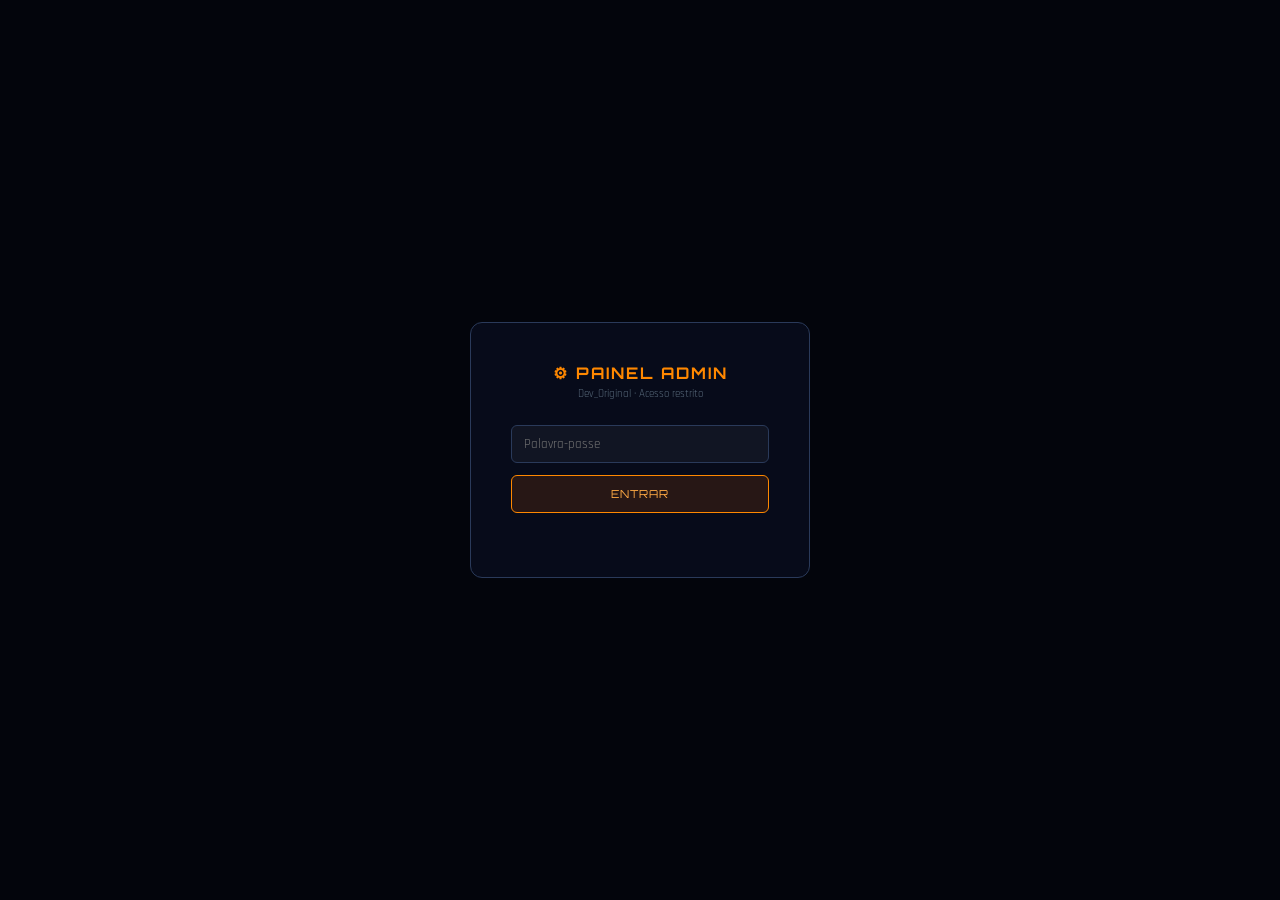
<file: admin.html>
<!DOCTYPE html>
<html lang="pt">
<head>
<meta charset="UTF-8">
<meta name="viewport" content="width=device-width,initial-scale=1.0">
<title>Void Defense — Admin</title>
<link href="https://fonts.googleapis.com/css2?family=Orbitron:wght@400;700;900&family=Rajdhani:wght@400;600;700&display=swap" rel="stylesheet">
<style>
*,*::before,*::after{box-sizing:border-box;margin:0;padding:0}
html,body{width:100%;height:100%;background:#03050c;color:#e8eaf0;font-family:'Rajdhani',sans-serif;overflow-y:auto;}
#login-screen{width:100%;height:100%;display:flex;align-items:center;justify-content:center;}
#login-box{background:rgba(8,12,28,0.96);border:1px solid #2a3a5a;border-radius:12px;padding:40px;width:340px;text-align:center;}
#login-box h2{font-family:'Orbitron',sans-serif;font-size:16px;color:#ff8800;margin-bottom:4px;letter-spacing:2px;}
#login-box p{font-size:11px;color:#556677;margin-bottom:24px;}
#login-box input{width:100%;padding:10px 12px;background:rgba(255,255,255,0.04);border:1px solid #2a3a5a;border-radius:6px;color:#e8eaf0;font-family:'Rajdhani',sans-serif;font-size:13px;margin-bottom:12px;}
#login-box input:focus{outline:none;border-color:#ff8800;}
#login-box button{width:100%;padding:11px;background:rgba(180,80,0,0.18);border:1px solid #ff8800;color:#ffaa44;font-family:'Orbitron',sans-serif;font-size:11px;border-radius:6px;cursor:pointer;letter-spacing:1px;}
#login-box button:hover{background:rgba(200,100,0,0.28);}
#login-err{color:#ff4444;font-size:11px;margin-top:10px;min-height:14px;}

#admin-screen{display:none;max-width:900px;margin:0 auto;padding:30px 20px;}
#admin-screen.show{display:block;}
.ahdr{display:flex;justify-content:space-between;align-items:center;margin-bottom:24px;border-bottom:1px solid #2a3a5a;padding-bottom:16px;}
.ahdr h1{font-family:'Orbitron',sans-serif;font-size:18px;color:#ff8800;}
.ahdr a{font-family:'Orbitron',sans-serif;font-size:10px;color:#556677;text-decoration:none;border:1px solid #2a3a5a;padding:6px 14px;border-radius:5px;}
.ahdr a:hover{border-color:#4488ff;color:#88aaff;}
.section{background:rgba(255,255,255,0.03);border:1px solid #2a3a5a;border-radius:8px;padding:18px;margin-bottom:18px;}
.section h3{font-family:'Orbitron',sans-serif;font-size:11px;color:#8892aa;margin-bottom:14px;text-transform:uppercase;letter-spacing:1px;}
.row{display:flex;align-items:center;gap:12px;margin-bottom:10px;}
.row label{width:160px;font-size:12px;color:#8892aa;}
.row input[type=number]{flex:1;max-width:120px;padding:7px 10px;background:rgba(255,255,255,0.04);border:1px solid #2a3a5a;border-radius:5px;color:#fff;font-family:'Rajdhani',sans-serif;}
.btn{font-family:'Orbitron',sans-serif;font-size:10px;padding:8px 16px;border-radius:5px;cursor:pointer;border:1px solid;}
.btn-save{background:rgba(0,150,100,0.18);border-color:#44aa88;color:#44ddaa;}
.btn-save:hover{background:rgba(0,180,120,0.28);}
.btn-reset{background:rgba(200,50,50,0.15);border-color:#cc4444;color:#ff6666;}
.btn-reset:hover{background:rgba(220,60,60,0.25);}
.towers-grid{display:grid;grid-template-columns:repeat(4,1fr);gap:10px;}
.tw-card{background:rgba(255,255,255,0.03);border:1px solid #2a3a5a;border-radius:6px;padding:10px;cursor:pointer;transition:.15s;}
.tw-card.owned{border-color:#44cc44;background:rgba(0,200,80,0.08);}
.tw-card:hover{border-color:#4488ff;}
.tw-card .swatch{width:14px;height:14px;border-radius:2px;display:inline-block;margin-right:6px;vertical-align:middle;}
.tw-card .nm{font-family:'Orbitron',sans-serif;font-size:10px;}
.tw-card .st{font-size:9px;margin-top:4px;}
.loadout-grid{display:flex;gap:8px;flex-wrap:wrap;}
.lo-slot{padding:8px 14px;background:rgba(0,100,255,0.1);border:1px solid #4488ff;border-radius:6px;font-family:'Orbitron',sans-serif;font-size:10px;color:#88ccff;}
.toast{position:fixed;bottom:24px;left:50%;transform:translateX(-50%);background:rgba(0,5,18,0.95);color:#44ddaa;font-family:'Orbitron',sans-serif;font-size:11px;padding:10px 22px;border:1px solid #44aa88;border-radius:8px;z-index:999;display:none;}
.info-box{font-size:11px;color:#556677;line-height:1.6;margin-top:8px;}
</style>
</head>
<body>

<!-- ═══ LOGIN ═══ -->
<div id="login-screen">
  <div id="login-box">
    <h2>⚙ PAINEL ADMIN</h2>
    <p>Dev_Original · Acesso restrito</p>
    <input type="password" id="pw-input" placeholder="Palavra-passe" onkeydown="if(event.key==='Enter')tryLogin()">
    <button onclick="tryLogin()">ENTRAR</button>
    <div id="login-err"></div>
  </div>
</div>

<!-- ═══ ADMIN PANEL ═══ -->
<div id="admin-screen">
  <div class="ahdr">
    <h1>⚙ ADMIN — VOID DEFENSE</h1>
    <div id="active-profile-badge" style="font-family:Orbitron,sans-serif;font-size:11px;color:#88aacc;background:rgba(30,80,180,0.15);border:1px solid #2a4a7a;padding:6px 14px;border-radius:6px;margin-left:auto;margin-right:16px;"></div>
    <a href="index.html">◀ VOLTAR AO MENU</a>
  </div>

  <div class="section">
    <h3>⚠ Importante: Perfis</h3>
    <div class="info-box">Este painel edita os dados do <b>perfil ativo no momento</b> (visível acima). Se quiseres editar outro jogador, vai à <a href="login.html" style="color:#4488ff;">tela de perfis</a> e muda de conta primeiro, depois volta aqui.</div>
  </div>

  <div class="section">
    <h3>💰 Créditos do Jogador</h3>
    <div class="row">
      <label>Créditos atuais:</label>
      <input type="number" id="credits-input" min="0">
      <button class="btn btn-save" onclick="updateCredits()">APLICAR</button>
    </div>
    <div class="info-box">Os créditos são usados na Loja (index.html) para desbloquear novas torres permanentemente.</div>
  </div>

  <div class="section">
    <h3>🏪 Torres Possuídas</h3>
    <div class="towers-grid" id="towers-grid"></div>
    <div class="info-box">Clica numa torre para alternar entre possuída / bloqueada.</div>
  </div>

  <div class="section">
    <h3>🎖 Loadout Atual</h3>
    <div class="loadout-grid" id="loadout-display"></div>
    <div class="info-box">Para alterar o loadout, usa o separador EQUIPAMENTO em index.html.</div>
  </div>

  <div class="section">
    <h3>📊 Estatísticas do Codex</h3>
    <div id="codex-stats" style="font-size:12px;color:#8892aa;line-height:1.8;"></div>
  </div>

  <div class="section">
    <h3>💰 Editar Preços das Tropas (Loja)</h3>
    <div class="info-box" style="margin-bottom:12px;">Altera o preço de <b>compra</b> de cada tropa na Loja (créditos para desbloquear). Os preços de construção em partida são controlados em <code>js/config.js</code>.</div>
    <div id="price-grid" style="display:grid;grid-template-columns:1fr 1fr;gap:8px;"></div>
    <div style="display:flex;gap:8px;margin-top:12px;">
      <button class="btn btn-save" onclick="savePrices()">💾 GUARDAR PREÇOS</button>
      <button class="btn btn-reset" onclick="resetPrices()">↺ REPOR PADRÃO</button>
    </div>
  </div>

  <div class="section">
    <h3>🎮 Acções Rápidas</h3>
    <div style="display:flex;gap:10px;flex-wrap:wrap;margin-bottom:8px;">
      <button class="btn btn-save"  onclick="addCredits(100)">+ 100 Créditos</button>
      <button class="btn btn-save"  onclick="addCredits(500)">+ 500 Créditos</button>
      <button class="btn btn-save"  onclick="addCredits(1000)">+ 1000 Créditos</button>
      <button class="btn btn-reset" onclick="addCredits(-100)">− 100 Créditos</button>
      <button class="btn btn-reset" onclick="addCredits(-500)">− 500 Créditos</button>
    </div>
    <div style="display:flex;gap:10px;flex-wrap:wrap;">
      <button class="btn btn-gold"  onclick="unlockAllTowers()">🔓 Desbloquear Todas as Torres</button>
      <button class="btn btn-reset" onclick="lockAllTowers()">🔒 Bloquear Todas (exceto iniciais)</button>
    </div>
  </div>

  <div class="section">
    <h3>⚠ Zona de Perigo</h3>
    <div style="display:flex;gap:10px;flex-wrap:wrap;">
      <button class="btn btn-reset" onclick="resetShop()">RESET LOJA (créditos+torres)</button>
      <button class="btn btn-reset" onclick="resetCodex()">RESET CODEX (conquistas)</button>
      <button class="btn btn-reset" onclick="resetSaves()">APAGAR TODOS OS SAVES</button>
    </div>
  </div>
</div>

<div class="toast" id="toast"></div>

<script src="js/config.js"></script>
<script src="js/profile.js"></script>
<script>
// ── Autenticação simples (client-side, sem servidor) ────────────
// NOTA: isto é proteção básica, não segurança real. Serve para
// evitar acessos acidentais, não para dados sensíveis.
var ADMIN_PASSWORD = 'Dev_Ori123'; // Dev_Original

function tryLogin(){
  var pw = document.getElementById('pw-input').value;
  if (pw === ADMIN_PASSWORD) {
    sessionStorage.setItem('vd_admin_auth','1');
    showAdmin();
  } else {
    document.getElementById('login-err').textContent = 'Palavra-passe incorreta.';
  }
}

function showAdmin(){
  document.getElementById('login-screen').style.display='none';
  document.getElementById('admin-screen').classList.add('show');
  loadAdminData();
  renderPriceGrid();
  // Mostra perfil ativo
  var badge = document.getElementById('active-profile-badge');
  if (typeof PROFILE !== 'undefined') {
    var id = PROFILE.activeId();
    if (id && PROFILE.list().some(function(p){return p.id===id;})) {
      badge.textContent = '👤 Editando: ' + PROFILE.activeName();
    } else {
      badge.textContent = '⚠ Nenhum perfil ativo';
      badge.style.color = '#cc6644'; badge.style.borderColor = '#774422';
    }
  }
}

// Auto-login se já autenticado nesta sessão
if (sessionStorage.getItem('vd_admin_auth') === '1') showAdmin();

// ── Dados ─────────────────────────────────────────────────────
var SHOP_KEY    = C.STORAGE.SHOP;
var LOADOUT_KEY = C.STORAGE.LOADOUT;
var shopData = {credits:0, owned:{}};

function loadAdminData(){
  try{
    var raw = localStorage.getItem(SHOP_KEY);
    shopData = raw ? JSON.parse(raw) : {credits:0,owned:{}};
  }catch(e){ shopData={credits:0,owned:{}}; }

  document.getElementById('credits-input').value = shopData.credits||0;
  renderTowersGrid();
  renderLoadout();
  renderCodexStats();
}

function saveShopData(){
  try{ localStorage.setItem(SHOP_KEY, JSON.stringify(shopData)); }catch(e){}
}

function updateCredits(){
  var v = parseInt(document.getElementById('credits-input').value)||0;
  shopData.credits = Math.max(0,v);
  saveShopData();
  showToast('Créditos atualizados: '+shopData.credits);
}

function renderTowersGrid(){
  var grid=document.getElementById('towers-grid'); grid.innerHTML='';
  Object.keys(C.TW_DEF).forEach(function(id){
    var cf=C.TW_DEF[id], owned=!!shopData.owned[id];
    var div=document.createElement('div');
    div.className='tw-card'+(owned?' owned':'');
    div.innerHTML='<span class="swatch" style="background:'+cf.col.top+'"></span>'
      +'<span class="nm">'+cf.name.toUpperCase()+'</span>'
      +'<div class="st" style="color:'+(owned?'#44cc44':'#667788')+';">'+(owned?'✓ POSSUÍDA':'🔒 BLOQUEADA')+'</div>';
    div.onclick=function(){
      shopData.owned[id]=!owned;
      saveShopData(); renderTowersGrid();
      showToast(cf.name+(owned?' bloqueada':' desbloqueada'));
    };
    grid.appendChild(div);
  });
}

function renderLoadout(){
  var cont=document.getElementById('loadout-display'); cont.innerHTML='';
  var loadout=[];
  try{ var raw=localStorage.getItem(LOADOUT_KEY); if(raw) loadout=JSON.parse(raw); }catch(e){}
  if(loadout.length===0){ cont.innerHTML='<span style="color:#556677;font-size:11px;">Nenhuma tropa equipada</span>'; return; }
  loadout.forEach(function(id){
    var cf=C.TW_DEF[id]; if(!cf)return;
    var s=document.createElement('span'); s.className='lo-slot'; s.textContent=cf.name.toUpperCase();
    cont.appendChild(s);
  });
}

function renderCodexStats(){
  var cont=document.getElementById('codex-stats');
  try{
    var raw=localStorage.getItem('vd_codex_v5');
    if(!raw){ cont.textContent='Sem dados de Codex ainda.'; return; }
    var st=JSON.parse(raw);
    var unlockedCount=Object.keys(st.unlocked||{}).length;
    var totalKills=0; for(var k in (st.kills||{})) totalKills+=st.kills[k];
    cont.innerHTML=
      'Entradas desbloqueadas: <b style="color:#88ccff;">'+unlockedCount+'</b><br>'+
      'Conquistas: <b style="color:#ffd700;">'+(st.achievements||[]).length+'</b><br>'+
      'Total de abates: <b style="color:#ff8888;">'+totalKills+'</b><br>'+
      'Torres colocadas (total): <b>'+(st.placed||0)+'</b><br>'+
      'Sangue total coletado: <b>'+(st.totalBlood||0)+'</b><br>'+
      'Pedras destruídas: <b>'+(st.rocksDestroyed||0)+'</b><br>'+
      'Ondas completas (máx): <b>'+(st.wavesDone||0)+'/5</b>';
  }catch(e){ cont.textContent='Erro ao ler Codex.'; }
}

// ── Preços das tropas na Loja ──────────────────────────────────
// Os preços são guardados em localStorage e lidos pelo index.html.
var PRICE_KEY = 'vd_admin_prices';
var DEFAULT_PRICES = null; // preenchido depois do C estar disponível

function getCustomPrices() {
  try { var r=localStorage.getItem(PRICE_KEY); return r?JSON.parse(r):null; } catch(e){ return null; }
}
function saveCustomPrices(p) { try{localStorage.setItem(PRICE_KEY,JSON.stringify(p));}catch(e){} }

function renderPriceGrid() {
  var grid = document.getElementById('price-grid'); if(!grid)return;
  grid.innerHTML='';
  var custom = getCustomPrices()||{};
  Object.keys(C.TW_DEF).forEach(function(id){
    var cf=C.TW_DEF[id];
    var defaultPrice = cf.cost; // preço base do jogo
    var SHOP_COSTS_DEFAULTS = {pistol:0,sniper:0,grenade:0,mortar:0,minigun:280,flamethrower:340,commander:480,djbooth:480,artilharia:550,observador:420};
    var shopDefault = SHOP_COSTS_DEFAULTS[id]||0;
    var currentShop = custom[id]!==undefined ? custom[id] : shopDefault;

    var row=document.createElement('div');
    row.style.cssText='display:flex;align-items:center;gap:8px;padding:8px;background:rgba(255,255,255,0.03);border:1px solid #2a3a5a;border-radius:6px;';
    row.innerHTML='<span class="swatch" style="background:'+cf.col.top+';width:14px;height:14px;border-radius:2px;flex-shrink:0;"></span>'
      +'<span style="font-family:Orbitron,sans-serif;font-size:10px;flex:1;">'+cf.name.toUpperCase()+'</span>'
      +'<span style="font-size:10px;color:#556677;margin-right:4px;">Loja:</span>'
      +'<input type="number" id="price_'+id+'" value="'+currentShop+'" min="0" max="9999" style="width:70px;padding:4px 6px;background:rgba(255,255,255,0.05);border:1px solid #2a3a5a;border-radius:4px;color:#fff;font-family:Rajdhani,sans-serif;font-size:12px;">'
      +'<span style="font-size:9px;color:#334455;">dflt:'+shopDefault+'</span>';
    grid.appendChild(row);
  });
}

function savePrices() {
  var p={};
  Object.keys(C.TW_DEF).forEach(function(id){
    var inp=document.getElementById('price_'+id);
    if(inp) p[id]=Math.max(0,parseInt(inp.value)||0);
  });
  saveCustomPrices(p);
  showToast('Preços guardados! Afetam a Loja no próximo carregamento do index.html.');
}

function resetPrices() {
  if(!confirm('Repor preços padrão?')) return;
  localStorage.removeItem(PRICE_KEY);
  renderPriceGrid();
  showToast('Preços repostos ao padrão.');
}

// ── Acções rápidas ──────────────────────────────────────────────
function addCredits(amount) {
  try{
    var raw=localStorage.getItem(SHOP_KEY);
    var shop=raw?JSON.parse(raw):{credits:0,owned:{}};
    shop.credits=Math.max(0,(shop.credits||0)+amount);
    localStorage.setItem(SHOP_KEY,JSON.stringify(shop));
    document.getElementById('credits-input').value=shop.credits;
    loadAdminData();
    showToast((amount>0?'+':'')+amount+' créditos. Total: '+shop.credits);
  }catch(e){ showToast('Erro ao modificar créditos.'); }
}

function unlockAllTowers() {
  try{
    var raw=localStorage.getItem(SHOP_KEY);
    var shop=raw?JSON.parse(raw):{credits:0,owned:{}};
    Object.keys(C.TW_DEF).forEach(function(id){ shop.owned[id]=true; });
    localStorage.setItem(SHOP_KEY,JSON.stringify(shop));
    loadAdminData();
    showToast('Todas as torres desbloqueadas!');
  }catch(e){}
}

function lockAllTowers() {
  if(!confirm('Bloquear todas as torres exceto as iniciais (Pistola/Sniper/Granada/Morteiro)?')) return;
  try{
    var raw=localStorage.getItem(SHOP_KEY);
    var shop=raw?JSON.parse(raw):{credits:0,owned:{}};
    var initial=['pistol','sniper','grenade','mortar'];
    shop.owned={};
    initial.forEach(function(id){ shop.owned[id]=true; });
    localStorage.setItem(SHOP_KEY,JSON.stringify(shop));
    loadAdminData();
    showToast('Torres bloqueadas (exceto iniciais).');
  }catch(e){}
}

// ── Zona de perigo ──────────────────────────────────────────────
function resetShop(){
  if(!confirm('Apagar créditos e torres desbloqueadas?')) return;
  localStorage.removeItem(SHOP_KEY);
  localStorage.removeItem(LOADOUT_KEY);
  loadAdminData();
  showToast('Loja reposta.');
}
function resetCodex(){
  if(!confirm('Apagar todas as conquistas e descobertas do Codex?')) return;
  localStorage.removeItem('vd_codex_v5');
  renderCodexStats();
  showToast('Codex reposto.');
}
function resetSaves(){
  if(!confirm('Apagar TODOS os saves de partida (3 slots)?')) return;
  ['vd_sv_1','vd_sv_2','vd_sv_3'].forEach(function(k){ localStorage.removeItem(k); });
  showToast('Saves apagados.');
}

function showToast(msg){
  var t=document.getElementById('toast');
  t.textContent=msg; t.style.display='block';
  clearTimeout(window._toastTimer);
  window._toastTimer=setTimeout(function(){ t.style.display='none'; },2200);
  // Toda a ação admin termina com showToast() — aproveitamos para
  // persistir imediatamente no perfil ativo.
  try{ if(typeof PROFILE!=='undefined') PROFILE.save(); }catch(e){}
}
</script>
</body>
</html>
</file>
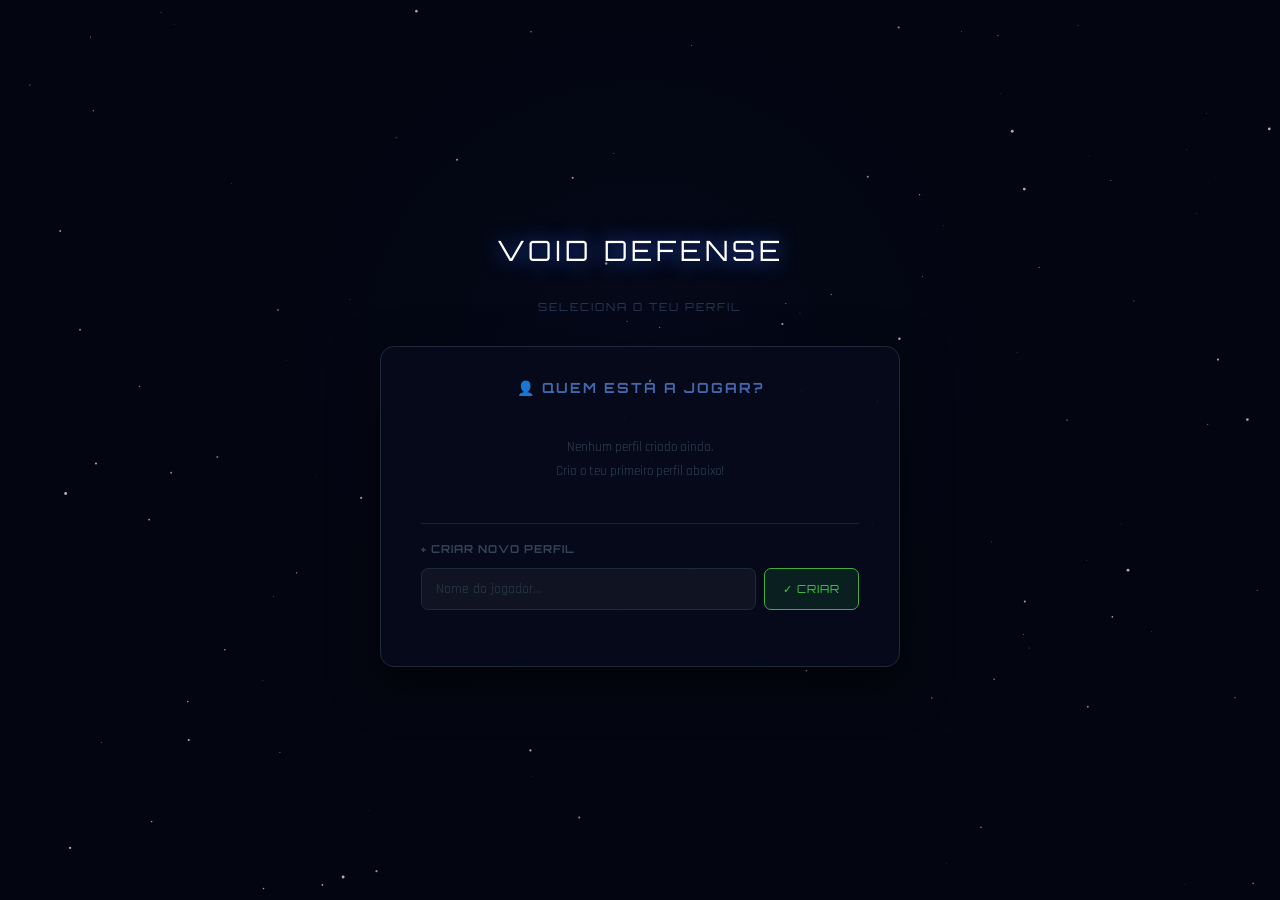
<file: game.html>
<!DOCTYPE html>
<html lang="pt">
<head>
<meta charset="UTF-8">
<meta name="viewport" content="width=device-width,initial-scale=1.0">
<title>Void Defense — Jogo</title>
<link href="https://fonts.googleapis.com/css2?family=Orbitron:wght@400;700;900&family=Rajdhani:wght@400;600;700&display=swap" rel="stylesheet">
<link rel="stylesheet" href="css/style.css">
<style>
/* ── Painel de teclas (overlay) ── */
#keys-panel{display:none;position:fixed;top:50%;left:50%;transform:translate(-50%,-50%);
  background:rgba(4,8,22,0.97);border:1px solid #2a3a5a;border-radius:12px;
  padding:24px 32px;z-index:999;min-width:320px;}
#keys-panel.show{display:block;}
#keys-panel h3{font-family:'Orbitron',sans-serif;font-size:13px;color:#88ccff;margin-bottom:14px;text-align:center;}
#keys-panel table{width:100%;border-collapse:collapse;}
#keys-panel td{padding:4px 8px;font-size:12px;font-family:'Rajdhani',sans-serif;}
#keys-panel td:first-child{color:#ffd700;font-weight:bold;width:80px;}
#keys-panel td:last-child{color:#e8eaf0;}
#keys-panel tr:hover td{background:rgba(255,255,255,0.04);}
/* ── Pause overlay ── */
#pause-overlay{display:none;position:fixed;top:0;left:0;width:100%;height:100%;
  background:rgba(0,0,0,0.7);z-index:997;align-items:center;justify-content:center;}
#pause-overlay.show{display:flex;}
#pause-overlay h1{font-family:'Orbitron',sans-serif;font-size:52px;color:#fff;
  text-shadow:0 0 30px #4488ff;}
/* ══ BARRA DE TROPAS ════════════════════════════════════════════════ */
#troop-bar{
  position:fixed;height:68px;
  background:linear-gradient(to bottom,rgba(4,8,22,0.97),rgba(2,4,14,0.99));
  border-top:1px solid #1a2436;
  display:flex;align-items:center;padding:0 8px 0 14px;gap:5px;z-index:10;
  transform-origin:bottom left;box-sizing:border-box;
  box-shadow:0 -4px 20px rgba(0,0,0,0.6);
}
.troop-slot{
  display:flex;flex-direction:column;align-items:center;justify-content:center;
  width:94px;height:56px;border:1px solid #1e2a3a;border-radius:7px;
  background:rgba(255,255,255,0.03);cursor:pointer;position:relative;
  transition:.12s;flex-shrink:0;
}
.troop-slot:hover{border-color:#3366cc;background:rgba(20,60,180,0.14);}
.troop-slot.active{
  border-color:#44cc44;border-width:2px;
  background:rgba(10,120,50,0.20);
  box-shadow:0 0 12px rgba(50,200,80,0.35);
}
.troop-slot.no-gold{opacity:.32;pointer-events:none;}
.troop-slot .key{
  position:absolute;top:3px;left:5px;
  font-family:'Orbitron',sans-serif;font-size:8px;
  color:#334;background:rgba(0,0,0,0.5);padding:0 3px;border-radius:2px;
}
.troop-slot.active .key{color:#22bb44;}
.troop-slot .dot{width:16px;height:16px;border-radius:3px;margin-bottom:2px;flex-shrink:0;box-shadow:0 1px 5px rgba(0,0,0,0.6);}
.troop-slot .name{font-family:'Orbitron',sans-serif;font-size:8px;color:#b0bcc8;text-align:center;max-width:88px;overflow:hidden;text-overflow:ellipsis;white-space:nowrap;}
.troop-slot.active .name{color:#44ee66;}
.troop-slot .cost{font-family:'Orbitron',sans-serif;font-size:8px;color:#aa8822;margin-top:1px;}
.troop-slot.active .cost{color:#ffe055;}
.troop-slot.mtn{border-color:#5a6a5a;}.troop-slot.mtn .name::before{content:'⛰ ';}
.troop-slot.support{border-color:#664488;}
/* ══ BOTÕES FLUTUANTES ══════════════════════════════════════════════ */
.game-btn{
  position:fixed;z-index:20;
  font-family:'Orbitron',sans-serif;font-size:9px;letter-spacing:0.5px;
  background:rgba(3,6,18,0.9);border:1px solid #1e2a3a;
  color:#445566;padding:5px 10px;border-radius:5px;cursor:pointer;transition:.12s;
}
.game-btn:hover{border-color:#334455;color:#8899aa;}
#btn-menu{top:6px;left:6px;}
#btn-menu:hover{border-color:#aa4422;color:#ff7755;}
#btn-keys{top:62px;right:84px;}
#btn-keys:hover{border-color:#aa8822;color:#ffd044;}
#btn-pause{top:62px;right:4px;}
#btn-pause:hover{border-color:#2255aa;color:#6699dd;}

/* ══ MINI-JANELA (Picture-in-Picture) ══════════════════════════════ */
#btn-pip{top:6px;right:6px;}
#btn-pip:hover{border-color:#7733cc;color:#bb88ff;}

#pip-window{
  display:none;position:fixed;z-index:500;
  width:340px;height:255px;
  background:#03050c;
  border:2px solid #3a4a6a;border-radius:10px;
  overflow:hidden;
  box-shadow:0 12px 40px rgba(0,0,0,0.7);
  cursor:move;
  resize:both;
  min-width:240px;min-height:180px;
  max-width:680px;max-height:520px;
}
#pip-window.show{display:block;}
#pip-header{
  height:26px;background:rgba(10,15,30,0.95);
  display:flex;align-items:center;justify-content:space-between;
  padding:0 8px;border-bottom:1px solid #2a3a5a;
  font-family:'Orbitron',sans-serif;font-size:9px;color:#6688aa;
  user-select:none;
}
#pip-close{cursor:pointer;color:#553333;font-size:13px;padding:0 4px;}
#pip-close:hover{color:#ff6666;}
#pip-canvas-wrap{width:100%;height:calc(100% - 26px);position:relative;overflow:hidden;}
#pip-canvas-wrap canvas{position:absolute;top:0;left:0;width:100%;height:100%;}
#pip-resize-handle{
  position:absolute;bottom:2px;right:2px;width:12px;height:12px;
  cursor:nwse-resize;opacity:0.4;
}

/* ── Modal de upgrade de torre (diferente do menu de construção) ── */
#upgrade-modal{display:none;position:fixed;background:rgba(6,10,24,0.98);
  border:1px solid #4488ff;border-radius:10px;padding:16px;width:240px;z-index:50;
  box-shadow:0 8px 24px rgba(0,0,0,0.5);}
#upgrade-modal.show{display:block;}
#upgrade-modal .hdr{display:flex;justify-content:space-between;align-items:center;
  margin-bottom:10px;padding-bottom:8px;border-bottom:1px solid #2a3a5a;}
#upgrade-modal .hdr h4{font-family:'Orbitron',sans-serif;font-size:12px;color:#fff;}
#upgrade-modal .hdr .close{cursor:pointer;color:#667788;font-size:14px;}
#upgrade-modal .hdr .close:hover{color:#ff6666;}
#upgrade-modal .lvl-track{display:flex;gap:4px;margin-bottom:12px;}
#upgrade-modal .lvl-dot{flex:1;height:6px;border-radius:3px;background:#1a2438;}
#upgrade-modal .lvl-dot.filled{background:#4488ff;}
#upgrade-modal .stat-compare{display:grid;grid-template-columns:1fr auto auto;
  gap:4px 8px;font-size:11px;margin-bottom:12px;align-items:center;}
#upgrade-modal .stat-compare .lbl{color:#8892aa;}
#upgrade-modal .stat-compare .cur{color:#e8eaf0;text-align:right;}
#upgrade-modal .stat-compare .nxt{color:#44ff88;text-align:right;font-weight:bold;}
#upgrade-modal .arrow{color:#445566;font-size:9px;}
#upgrade-modal button{width:100%;padding:9px;font-family:'Orbitron',sans-serif;
  font-size:10px;border-radius:6px;cursor:pointer;border:1px solid;margin-bottom:6px;}
#upgrade-modal .btn-up{background:rgba(0,150,255,0.15);border-color:#4488ff;color:#88ccff;}
#upgrade-modal .btn-up:hover{background:rgba(0,170,255,0.25);}
#upgrade-modal .btn-up:disabled{opacity:.35;cursor:not-allowed;}
#upgrade-modal .btn-sell{background:rgba(200,50,50,0.12);border-color:#cc4422;color:#ff6644;}
#upgrade-modal .btn-sell:hover{background:rgba(220,60,60,0.22);}
#upgrade-modal .maxed{text-align:center;color:#ffd700;font-family:'Orbitron',sans-serif;
  font-size:11px;padding:10px 0;}
#upgrade-modal .aura-info{font-size:11px;color:#cc99ff;line-height:1.5;margin-bottom:12px;}

/* ── Ecrã de boas-vindas (explica mecânicas) ── */
#intro-overlay{display:none;position:fixed;top:0;left:0;width:100%;height:100%;
  background:rgba(0,0,0,0.85);z-index:1000;align-items:center;justify-content:center;}
#intro-overlay.show{display:flex;}
#intro-box{background:rgba(6,10,24,0.98);border:1px solid #2a3a5a;border-radius:14px;
  padding:32px 40px;max-width:560px;width:90%;max-height:85vh;overflow-y:auto;}
#intro-box h2{font-family:'Orbitron',sans-serif;font-size:18px;color:#fff;
  text-align:center;margin-bottom:6px;text-shadow:0 0 16px #3366ff;}
#intro-box .sub{text-align:center;font-size:11px;color:#556677;margin-bottom:20px;}
.intro-row{display:flex;align-items:flex-start;gap:12px;margin-bottom:14px;
  padding:10px;background:rgba(255,255,255,0.03);border-radius:8px;border:1px solid #1a2438;}
.intro-icon{font-size:20px;width:32px;text-align:center;flex-shrink:0;}
.intro-text strong{display:block;font-family:'Orbitron',sans-serif;font-size:11px;margin-bottom:3px;}
.intro-text span{font-size:12px;color:#9aa8ba;line-height:1.4;}
#intro-box button{width:100%;margin-top:12px;padding:13px;font-family:'Orbitron',sans-serif;
  font-size:13px;letter-spacing:1px;background:#0a2212;border:2px solid #44cc44;
  color:#44ff66;border-radius:8px;cursor:pointer;}
#intro-box button:hover{background:#0e3018;}
</style>
</head>
<body>
<canvas id="gc"></canvas>

<!-- Barra de tropas (baixo) -->
<div id="troop-bar"></div>

<!-- Botões flutuantes -->
<button id="btn-menu"  class="game-btn" onclick="goToMenu()">☰ MENU</button>
<button id="btn-keys"  class="game-btn" onclick="toggleKeys()">? TECLAS</button>
<button id="btn-pause" class="game-btn" onclick="togglePause()">⏸ PAUSA</button>
<button id="btn-pip"   class="game-btn" onclick="togglePip()" title="Mini-janela: continua a ver o jogo enquanto navegas noutra zona da página">🗗 MINI-JANELA</button>

<!-- Mini-janela arrastável (picture-in-picture do jogo) -->
<div id="pip-window">
  <div id="pip-header">
    <span>🎮 VOID DEFENSE — em curso</span>
    <span id="pip-close" onclick="togglePip()">✕</span>
  </div>
  <div id="pip-canvas-wrap"></div>
  <div id="pip-resize-handle">⤡</div>
</div>

<!-- Overlay de pausa -->
<div id="pause-overlay">
  <div style="text-align:center;">
    <h1>PAUSADO</h1>
    <p style="color:#8892aa;font-family:Rajdhani,sans-serif;font-size:16px;margin-top:12px;">Prima P ou clica para continuar</p>
  </div>
</div>

<!-- Painel de teclas -->
<div id="keys-panel">
  <h3>📋 CONTROLOS</h3>
  <table>
    <tr><td>1 — 5</td><td>Selecionar tropa do loadout</td></tr>
    <tr><td>N / ESPAÇO</td><td>Próxima onda</td></tr>
    <tr><td>P</td><td>Pausar / Continuar</td></tr>
    <tr><td>S</td><td>Guardar jogo</td></tr>
    <tr><td>C</td><td>Abrir Codex</td></tr>
    <tr><td>? ou /</td><td>Mostrar/ocultar este painel</td></tr>
    <tr><td>ESC</td><td>Cancelar / Fechar overlays</td></tr>
    <tr><td>⛏ botão</td><td>Modo destruição de pedras ($40)</td></tr>
    <tr><td>Click mapa</td><td>Colocar tropa selecionada</td></tr>
    <tr><td>Click torre</td><td>Ver info / Upgrade / Vender</td></tr>
    <tr><td>Click direito</td><td>Cancelar seleção</td></tr>
  </table>
  <div style="text-align:center;margin-top:14px;">
    <button onclick="toggleKeys()" style="font-family:Orbitron,sans-serif;font-size:10px;
      padding:6px 20px;border-radius:5px;cursor:pointer;background:#0a1428;
      border:1px solid #4488ff;color:#88aaff;">FECHAR</button>
  </div>
</div>

<!-- Modal de upgrade de torre -->
<div id="upgrade-modal">
  <div class="hdr">
    <h4 id="up-name">TORRE</h4>
    <span class="close" onclick="closeUpgradeModal()">✕</span>
  </div>
  <div class="lvl-track" id="up-track"></div>
  <div id="up-body"></div>
</div>

<!-- Ecrã de boas-vindas / tutorial -->
<div id="intro-overlay">
  <div id="intro-box">
    <h2>BEM-VINDO AO VOID DEFENSE</h2>
    <div class="sub">O que cada elemento do ecrã significa:</div>

    <div class="intro-row">
      <div class="intro-icon" style="color:#44cc44;">❤</div>
      <div class="intro-text">
        <strong style="color:#44cc44;">BARRA VERMELHA/VERDE (canto superior esq.) — HP DA BASE</strong>
        <span>Se chegar a 0, perdes o jogo. Inimigos que alcançam o fim do caminho tiram-te HP.</span>
      </div>
    </div>

    <div class="intro-row">
      <div class="intro-icon" style="color:#ffd700;">$</div>
      <div class="intro-text">
        <strong style="color:#ffd700;">OURO ($)</strong>
        <span>Usado para construir e fazer upgrade de torres. Ganha-se matando inimigos e completando ondas.</span>
      </div>
    </div>

    <div class="intro-row">
      <div class="intro-icon" style="color:#00ccff;">~</div>
      <div class="intro-text">
        <strong style="color:#00ccff;">ENERGIA (barra azul)</strong>
        <span>Alimenta as tuas torres — cada uma consome energia/segundo. Se acabar, as torres desligam-se! Regenera sozinha lentamente.</span>
      </div>
    </div>

    <div class="intro-row">
      <div class="intro-icon" style="color:#ff4466;">🩸</div>
      <div class="intro-text">
        <strong style="color:#ff4466;">SANGUE</strong>
        <span>Zombies derrotados largam sangue no mapa — clica em "COLETAR SANGUE" para o apanhar. Usa-o para curar a base ou ativar buffs temporários. Converte-se automaticamente em energia aos poucos.</span>
      </div>
    </div>

    <div class="intro-row">
      <div class="intro-icon">⛏</div>
      <div class="intro-text">
        <strong>DESTRUIR PEDRAS</strong>
        <span>Algumas pedras cinzentas bloqueiam o terreno. Clica no botão "⛏ PEDRAS" no topo e depois numa pedra para a destruir por ouro, libertando espaço para construir.</span>
      </div>
    </div>

    <div class="intro-row">
      <div class="intro-icon">⛰</div>
      <div class="intro-text">
        <strong>TILES DE MONTANHA</strong>
        <span>Apenas tropas especiais de montanha (Artilharia, Observador) podem ser colocadas aí — reconhece-se pela textura rochosa elevada.</span>
      </div>
    </div>

    <div class="intro-row">
      <div class="intro-icon">⌨</div>
      <div class="intro-text">
        <strong>BARRA DE TROPAS (baixo do ecrã)</strong>
        <span>O teu loadout (até 5 tropas). Clica ou usa as teclas 1-5 para selecionar, depois clica no mapa para construir.</span>
      </div>
    </div>

    <div class="intro-row">
      <div class="intro-icon">⏭</div>
      <div class="intro-text">
        <strong>PARAR REFORÇOS</strong>
        <span>Enquanto uma onda decorre, podes cortar os reforços futuros a qualquer momento (botão laranja no painel direito) — mas os inimigos que já estão no mapa continuam lá, tens de os derrotar ou eles chegam à base normalmente. Recebes a recompensa base assim que o mapa ficar limpo — sem o bónus de rapidez.</span>
      </div>
    </div>

    <button onclick="closeIntro()">ENTENDI — VAMOS DEFENDER A BASE!</button>
  </div>
</div>

<!-- Scripts (ordem importa!) -->
<script src="js/config.js"></script>
<script src="js/utils.js"></script>
<script src="js/particles.js"></script>
<script src="js/items.js"></script>
<script src="js/map.js"></script>
<script src="js/codex.js"></script>
<script src="js/enemy.js"></script>
<script src="js/tower.js"></script>
<script src="js/projectile.js"></script>
<script src="js/economy.js"></script>
<script src="js/waves.js"></script>
<script src="js/save.js"></script>
<script src="js/ui.js"></script>
<script src="js/game.js"></script>
<script src="js/profile.js"></script>

<script>
// ── Alinha a barra de tropas com a área real do canvas (responsivo) ──
function alignTroopBar() {
  var canvas = document.getElementById('gc');
  var bar = document.getElementById('troop-bar');
  if (!canvas || !bar) return;
  var rect = canvas.getBoundingClientRect();
  var scale = rect.width / 1280; // C.W
  bar.style.width  = (1048) + 'px';
  bar.style.left   = rect.left + 'px';
  bar.style.bottom = (window.innerHeight - rect.bottom) + 'px';
  bar.style.transform = 'scale(' + scale + ')';
}
window.addEventListener('resize', alignTroopBar);
setTimeout(alignTroopBar, 100);
setInterval(alignTroopBar, 500); // garante alinhamento mesmo após mudanças de layout

// ── Barra de tropas (HTML, sincronizada com G.loadout) ──────────
// ── Barra de tropas: construção separada da atualização visual ──
// BUG CORRIGIDO: antes, updateTroopBar() destruía e recriava TODOS os
// elementos a cada 100ms (setInterval). Se largasses o clique exatamente
// quando o intervalo disparava a meio do gesto (mousedown→mouseup), o
// elemento onde clicaste desaparecia antes do evento 'click' disparar —
// o clique perdia-se, de forma intermitente e difícil de notar. As teclas
// funcionavam sempre porque não dependem de elementos DOM.
// Agora: os elementos são criados UMA VEZ (só quando o loadout muda) com
// os seus listeners de clique permanentes; a função que corre a cada
// 100ms só ATUALIZA classes/texto de elementos já existentes, nunca os
// substitui.
var troopSlotEls = {}; // tipo de torre → elemento DOM persistente
var troopBarLoadoutSig = null;
var troopDestroyIndicator = null;

function buildTroopBar() {
  var bar = document.getElementById('troop-bar');
  if (!bar || typeof G === 'undefined') return;
  bar.innerHTML = '';
  troopSlotEls = {};

  var lbl = document.createElement('div');
  lbl.style.cssText = 'font-family:Orbitron,sans-serif;font-size:7px;color:#1e2a3a;letter-spacing:2px;writing-mode:vertical-rl;transform:rotate(180deg);flex-shrink:0;margin-right:2px;';
  lbl.textContent = 'TROPAS';
  bar.appendChild(lbl);

  var loadout = G.loadout || [];
  for (var i = 0; i < loadout.length; i++) {
    var id = loadout[i];
    var cf = C.TW_DEF[id]; if (!cf) continue;
    var isMtn = !!cf.mountainOnly, isSupport = !!cf.support;

    var slot = document.createElement('div');
    slot.className = 'troop-slot' + (isMtn?' mtn':'') + (isSupport?' support':'');
    slot.title = cf.name + (isMtn?' (⛰ só em montanha)':isSupport?' (suporte)':'')
               + '\n' + cf.desc + '\nCusto: $' + cf.cost
               + (isMtn?'\nApenas colocável em tiles de montanha (⛰)':'')
               + (isSupport?'\nNão ataca — emite aura para torres próximas':'');

    var keyEl = document.createElement('span');
    keyEl.className = 'key'; keyEl.textContent = i+1;
    slot.appendChild(keyEl);

    var dotEl = document.createElement('div');
    dotEl.className = 'dot'; dotEl.style.background = cf.col.top;
    dotEl.style.border = '1px solid rgba(0,0,0,0.4)';
    slot.appendChild(dotEl);

    var nameEl = document.createElement('span');
    nameEl.className = 'name';
    nameEl.textContent = (isMtn?'⛰ ':isSupport?'⚡ ':'') + cf.name;
    slot.appendChild(nameEl);

    var costEl = document.createElement('span');
    costEl.className = 'cost'; costEl.textContent = '$' + cf.cost;
    slot.appendChild(costEl);

    var lockEl = document.createElement('div');
    lockEl.className = 'lock-overlay';
    lockEl.style.cssText = 'position:absolute;inset:0;border-radius:6px;background:rgba(0,0,0,0.25);display:none;align-items:center;justify-content:center;font-size:12px;pointer-events:none;';
    lockEl.textContent = '🔒';
    slot.appendChild(lockEl);

    // Listener permanente — anexado UMA VEZ ao elemento persistente,
    // nunca é removido/recriado enquanto o loadout não mudar.
    (function(tid) {
      slot.addEventListener('click', function() {
        if (G && G.state === 'playing') {
          UI.placing = (UI.placing === tid) ? null : tid;
          UI.selT = null; G.sTwr = null;
          refreshTroopBarVisuals(); // reflete a seleção imediatamente, sem reconstruir
        }
      });
    })(id);

    bar.appendChild(slot);
    troopSlotEls[id] = { slot: slot, dotEl: dotEl, costEl: costEl, lockEl: lockEl };
  }

  // Indicador de modo destruição — também persistente, só alterna visibilidade
  troopDestroyIndicator = document.createElement('div');
  troopDestroyIndicator.style.cssText = 'display:none;align-items:center;justify-content:center;flex-direction:column;padding:6px 10px;border:1px solid #cc8800;border-radius:7px;background:rgba(200,120,0,0.15);flex-shrink:0;cursor:pointer;margin-left:4px;';
  troopDestroyIndicator.innerHTML = '<span style="font-size:14px;">⛏</span><span style="font-family:Orbitron,sans-serif;font-size:7px;color:#ffcc44;margin-top:2px;">MODO PEDRAS</span>';
  troopDestroyIndicator.onclick = function(){ if(UI){ UI.destroyMode=false; refreshTroopBarVisuals(); } };
  bar.appendChild(troopDestroyIndicator);
}

// Só atualiza estado visual de elementos JÁ EXISTENTES — nunca toca na
// estrutura do DOM, por isso nunca pode "comer" um clique em curso.
function refreshTroopBarVisuals() {
  if (typeof G === 'undefined' || typeof UI === 'undefined') return;

  var loadout = G.loadout || [];
  var sig = loadout.join(',');
  if (sig !== troopBarLoadoutSig) { troopBarLoadoutSig = sig; buildTroopBar(); }

  for (var id in troopSlotEls) {
    var cf = C.TW_DEF[id]; if (!cf) continue;
    var els = troopSlotEls[id];
    var canAfford = typeof ECO !== 'undefined' && ECO.can(cf.cost);
    var isActive = UI.placing === id;

    els.slot.classList.toggle('active', isActive);
    els.slot.classList.toggle('no-gold', !canAfford);
    els.dotEl.style.border = '1px solid ' + (isActive ? '#44cc44' : 'rgba(0,0,0,0.4)');
    els.costEl.style.color = canAfford ? '#ccaa33' : '#662222';
    els.lockEl.style.display = canAfford ? 'none' : 'flex';
  }

  if (troopDestroyIndicator) troopDestroyIndicator.style.display = UI.destroyMode ? 'flex' : 'none';
}

// A primeira chamada a refreshTroopBarVisuals() já trata da construção
// inicial sozinha (troopBarLoadoutSig começa a null, o que força um build
// na primeira vez através do mesmo caminho condicional de sempre) — evita
// ter uma chamada extra e inconsistente a buildTroopBar() aqui.
refreshTroopBarVisuals();
setInterval(refreshTroopBarVisuals, 100);

// ── Modal de upgrade de torre — construção separada da atualização ──
// MESMO BUG que a barra de tropas, encontrado aqui também: body.innerHTML
// era reconstruído a cada 100ms (setInterval), destruindo os botões
// UPGRADE/VENDER. Se largasses o clique exatamente quando o intervalo
// disparava a meio do gesto, o botão desaparecia antes do 'click' disparar.
// Corrigido com o mesmo padrão: os 3 "formatos" possíveis do corpo do
// modal (suporte / nível máximo / actualizável) são construídos UMA VEZ,
// com botões persistentes; a cada 100ms só se alterna qual está visível
// e atualiza-se texto, nunca se destroem elementos.
var modalEls = null;

function buildUpgradeModalStructure() {
  var body = document.getElementById('up-body');
  body.innerHTML = ''; // única vez, para sempre — nunca mais chamado depois disto

  // Bloco A: torre de suporte
  var supportBlock = document.createElement('div');
  var auraInfo = document.createElement('div'); auraInfo.className = 'aura-info';
  supportBlock.appendChild(auraInfo);
  var supportSellBtn = document.createElement('button'); supportSellBtn.className = 'btn-sell';
  supportSellBtn.addEventListener('click', sellSelectedTower);
  supportBlock.appendChild(supportSellBtn);

  // Bloco B: nível máximo
  var maxedBlock = document.createElement('div');
  var maxedBanner = document.createElement('div'); maxedBanner.className = 'maxed'; maxedBanner.textContent = '★★ NÍVEL MÁXIMO ★★';
  var maxedStats = document.createElement('div'); maxedStats.className = 'stat-compare';
  var maxedSellBtn = document.createElement('button'); maxedSellBtn.className = 'btn-sell';
  maxedSellBtn.addEventListener('click', sellSelectedTower);
  maxedBlock.appendChild(maxedBanner); maxedBlock.appendChild(maxedStats); maxedBlock.appendChild(maxedSellBtn);

  // Bloco C: torre normal, ainda pode fazer upgrade
  var upgBlock = document.createElement('div');
  var upgStats = document.createElement('div'); upgStats.className = 'stat-compare';
  var upgBtn = document.createElement('button'); upgBtn.className = 'btn-up';
  upgBtn.addEventListener('click', upgradeSelectedTower);
  var upgSellBtn = document.createElement('button'); upgSellBtn.className = 'btn-sell';
  upgSellBtn.addEventListener('click', sellSelectedTower);
  upgBlock.appendChild(upgStats); upgBlock.appendChild(upgBtn); upgBlock.appendChild(upgSellBtn);

  body.appendChild(supportBlock); body.appendChild(maxedBlock); body.appendChild(upgBlock);

  modalEls = {
    supportBlock: supportBlock, auraInfo: auraInfo,
    maxedBlock: maxedBlock, maxedStats: maxedStats,
    upgBlock: upgBlock, upgStats: upgStats, upgBtn: upgBtn,
  };
}

function fillStatRows(container, t, next) {
  var rows = [['Dano', t.dmg, next?next.dmg:null],
              ['Alcance', t.range.toFixed(1), next?next.range:null],
              ['Cadência', t.rate.toFixed(2)+'/s', next?next.rate+'/s':null]];
  if (t.aoe) rows.push(['AOE', t.aoe, next?t.aoe:null]);
  var html = '';
  rows.forEach(function(r){
    html += '<span class="lbl">'+r[0]+'</span><span class="cur">'+r[1]+'</span>';
    html += next ? '<span class="nxt">→ '+r[2]+'</span>' : '<span></span>';
  });
  container.innerHTML = html; // só atualiza o conteúdo de dentro de um bloco que já existe, não recria botões
}

function syncUpgradeModal() {
  if (!G || typeof UI === 'undefined') return;
  var t = UI.selT;
  var modal = document.getElementById('upgrade-modal');

  if (!t || G.state !== 'playing') {
    modal.classList.remove('show');
    return;
  }
  if (!modalEls) buildUpgradeModalStructure();

  modal.classList.add('show');

  var canvas = document.getElementById('gc');
  var rect = canvas.getBoundingClientRect();
  var scale = rect.width / 1280;
  var iso = U.iso(t.col, t.row);
  var screenX = rect.left + iso.x * scale;
  var screenY = rect.top + iso.y * scale;
  var modalW = 240;
  var left = Math.min(Math.max(8, screenX + 20), window.innerWidth - modalW - 8);
  var top  = Math.min(Math.max(8, screenY - 80), window.innerHeight - 280);
  modal.style.left = left + 'px';
  modal.style.top  = top + 'px';

  var cf = C.TW_DEF[t.type];
  document.getElementById('up-name').textContent = cf.name.toUpperCase() + (t.support ? ' ⚡' : ' LV' + t.level);

  var track = document.getElementById('up-track'); track.innerHTML = '';
  if (!t.support) {
    for (var i = 1; i <= 3; i++) {
      var dot = document.createElement('div');
      dot.className = 'lvl-dot' + (i <= t.level ? ' filled' : '');
      track.appendChild(dot);
    }
  }

  // Mostra só o bloco certo, esconde os outros — nunca destrói nenhum
  modalEls.supportBlock.style.display = t.support ? 'block' : 'none';
  modalEls.maxedBlock.style.display   = (!t.support && t.level >= 3) ? 'block' : 'none';
  modalEls.upgBlock.style.display     = (!t.support && t.level < 3)  ? 'block' : 'none';

  if (t.support) {
    modalEls.auraInfo.innerHTML =
      '⚡ Aura <b>' + t.auraType.toUpperCase() + '</b>: +' + Math.floor((t.auraMult-1)*100) + '%<br>' +
      'Raio de efeito: <b>' + t.auraRange + '</b> tiles<br>' +
      'Consumo: <b>' + t.drain + '</b> energia/s<br><br>' +
      '<span style="color:#8892aa;">Todas as torres normais dentro do raio recebem o bónus automaticamente.</span>';
  } else if (t.level >= 3) {
    fillStatRows(modalEls.maxedStats, t, null);
  } else {
    var upCost = t.getUpgCost();
    var canAfford = ECO.can(upCost);
    var nextLv = t.level;
    var nextDmg   = Math.floor(t.baseDmg * cf.upgDmg[nextLv]);
    var nextRange = (t.baseRange * cf.upgRange[nextLv]).toFixed(1);
    var nextRate  = (t.baseRate * cf.upgRate[nextLv]).toFixed(2);
    fillStatRows(modalEls.upgStats, t, {dmg:nextDmg, range:nextRange, rate:nextRate});
    modalEls.upgBtn.disabled = !canAfford;
    modalEls.upgBtn.innerHTML = '⬆ UPGRADE PARA LV' + (t.level+1) + ' &nbsp;—&nbsp; $' + upCost;
  }

  // O botão de vender existe em 2 blocos (suporte/maxed) mas o texto muda sempre
  if (modalEls.supportBlock.style.display === 'block') modalEls.supportBlock.querySelector('.btn-sell').textContent = 'VENDER  $' + t.sell;
  if (modalEls.maxedBlock.style.display === 'block') modalEls.maxedBlock.querySelector('.btn-sell').textContent = 'VENDER  $' + t.sell;
  if (modalEls.upgBlock.style.display === 'block') modalEls.upgBlock.querySelector('.btn-sell').textContent = 'VENDER  $' + t.sell;
}

function upgradeSelectedTower() {
  if (!UI.selT) return;
  var t = UI.selT, uc = t.getUpgCost();
  if (ECO.can(uc) && t.level < 3) {
    ECO.spend(uc); t.upgrade();
    if (t.level === 3) CODEX.onMaxed();
    var p = U.iso(t.col, t.row);
    PS.txt(p.x, p.y-40, 'UPGRADE LV'+t.level, '#ffd700', 12);
    syncUpgradeModal();
  }
}

function sellSelectedTower() {
  if (!UI.selT) return;
  var t = UI.selT, ip = U.iso(t.col, t.row);
  ECO.addG(t.sell); PS.txt(ip.x, ip.y-30, '+'+t.sell+' CR', C.P.gold);
  MAP.clrT(t.col, t.row);
  var idx = G.towers.indexOf(t); if (idx>=0) G.towers.splice(idx,1);
  UI.selT = null; G.sTwr = null;
  closeUpgradeModal();
}

function closeUpgradeModal() {
  UI.selT = null; G.sTwr = null;
  document.getElementById('upgrade-modal').classList.remove('show');
}

setInterval(syncUpgradeModal, 100);

// ── Mini-janela (Picture-in-Picture) ────────────────────────────
// Mostra uma cópia ao vivo do canvas principal numa janela flutuante,
// arrastável e redimensionável, sempre por cima do resto da interface.
// NOTA: isto funciona DENTRO desta página (ex: enquanto vês o Codex
// ou o painel de save). Não é possível manter o jogo a correr ao
// navegar para outra página (menu.html) — isso é uma limitação de
// qualquer site, o JS para quando se sai da página.
var pipActive = false, pipCanvas = null, pipCtx = null;

function togglePip() {
  pipActive = !pipActive;
  var win = document.getElementById('pip-window');
  win.classList.toggle('show', pipActive);
  if (pipActive && !pipCanvas) {
    pipCanvas = document.createElement('canvas');
    pipCanvas.width = 1280; pipCanvas.height = 720;
    document.getElementById('pip-canvas-wrap').appendChild(pipCanvas);
    pipCtx = pipCanvas.getContext('2d');
    requestAnimationFrame(pipLoop);
  }
}

function pipLoop() {
  if (pipActive && pipCtx && G && G.canvas) {
    pipCtx.drawImage(G.canvas, 0, 0, 1280, 720);
  }
  if (pipActive) requestAnimationFrame(pipLoop);
}

// ── Arrastar a mini-janela ──────────────────────────────────────
(function() {
  var win = document.getElementById('pip-window');
  var header = document.getElementById('pip-header');
  var dragging = false, offX = 0, offY = 0;

  // Posição inicial: canto superior direito
  win.style.top = '76px';
  win.style.right = '12px';

  header.addEventListener('mousedown', function(e) {
    dragging = true;
    var rect = win.getBoundingClientRect();
    offX = e.clientX - rect.left;
    offY = e.clientY - rect.top;
    win.style.right = 'auto'; // muda para left-based depois do primeiro drag
    e.preventDefault();
  });
  document.addEventListener('mousemove', function(e) {
    if (!dragging) return;
    var x = e.clientX - offX, y = e.clientY - offY;
    x = Math.max(0, Math.min(window.innerWidth - win.offsetWidth, x));
    y = Math.max(0, Math.min(window.innerHeight - win.offsetHeight, y));
    win.style.left = x + 'px';
    win.style.top = y + 'px';
  });
  document.addEventListener('mouseup', function() { dragging = false; });

  // Touch support (mobile)
  header.addEventListener('touchstart', function(e) {
    dragging = true;
    var t = e.touches[0], rect = win.getBoundingClientRect();
    offX = t.clientX - rect.left; offY = t.clientY - rect.top;
    win.style.right = 'auto';
  });
  document.addEventListener('touchmove', function(e) {
    if (!dragging) return;
    var t = e.touches[0];
    var x = Math.max(0, Math.min(window.innerWidth - win.offsetWidth, t.clientX - offX));
    var y = Math.max(0, Math.min(window.innerHeight - win.offsetHeight, t.clientY - offY));
    win.style.left = x + 'px'; win.style.top = y + 'px';
  });
  document.addEventListener('touchend', function() { dragging = false; });
})();

// ── Perfil ativo: guarda dados ao sair da página ────────────────
window.addEventListener('beforeunload', function() {
  if (typeof PROFILE !== 'undefined') PROFILE.save();
});
(function() {
  if (typeof PROFILE !== 'undefined') {
    var id = PROFILE.activeId();
    if (!id || !PROFILE.list().some(function(p){ return p.id === id; })) {
      window.location.href = 'login.html';
    }
  }
})();

// ── Pausa ──────────────────────────────────────────────────────
function goToMenu() {
  if (G && G.state === 'playing') {
    if (!confirm('Voltar ao menu? O jogo é guardado automaticamente.')) return;
    SAVE.save(0);
  }
  if (typeof PROFILE !== 'undefined') PROFILE.save();
  window.location.href = 'menu.html';
}
function togglePause() {
  if (!G || G.state !== 'playing') return;
  G.paused = !G.paused;
  document.getElementById('pause-overlay').classList.toggle('show', G.paused);
  document.getElementById('btn-pause').textContent = G.paused ? '▶ CONTINUAR' : '⏸ PAUSA';
}
document.getElementById('pause-overlay').addEventListener('click', togglePause);

// ── Teclas ─────────────────────────────────────────────────────
function toggleKeys() {
  var p = document.getElementById('keys-panel');
  p.classList.toggle('show');
}

// (Nota: o "saltar onda" agora é um botão sempre visível no painel direito
// do canvas — ver ui.js _wctrl/_skipBtn e game.js G.skipWave().)

// ── Ecrã de boas-vindas (mostra uma vez por sessão de jogo) ────
var introShown = false;
function closeIntro() {
  document.getElementById('intro-overlay').classList.remove('show');
  if (G) G.paused = false;
}
setInterval(function() {
  if (!G) return;
  if (G.state === 'playing' && !introShown) {
    introShown = true;
    G.paused = true;
    document.getElementById('intro-overlay').classList.add('show');
  }
  if (G.state === 'menu') introShown = false; // reset se voltar ao menu interno
}, 200);

// ── Sincroniza pausa com tecla P do game.js ────────────────────
setInterval(function(){
  if (G && G.paused !== undefined) {
    document.getElementById('pause-overlay').classList.toggle('show', G.paused);
    document.getElementById('btn-pause').textContent = G.paused ? '▶ CONTINUAR' : '⏸ PAUSA';
  }
}, 100);
</script>
</body>
</html>
</file>
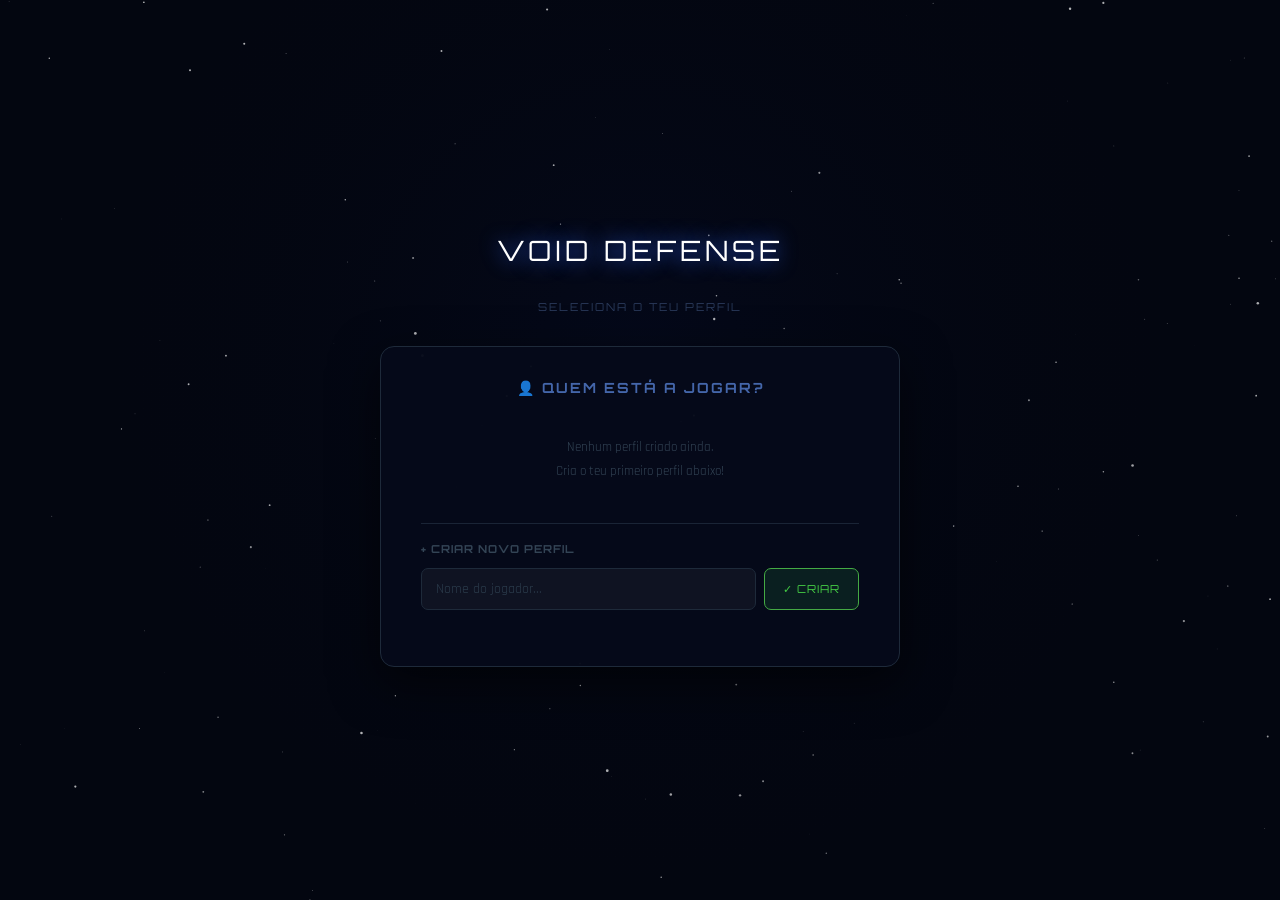
<file: login.html>
<!DOCTYPE html>
<html lang="pt">
<head>
<meta charset="UTF-8">
<meta name="viewport" content="width=device-width,initial-scale=1.0">
<title>Void Defense — Entrar</title>
<link href="https://fonts.googleapis.com/css2?family=Orbitron:wght@400;700;900&family=Rajdhani:wght@400;600;700&display=swap" rel="stylesheet">
<style>
*,*::before,*::after{box-sizing:border-box;margin:0;padding:0}
html,body{width:100%;height:100%;overflow:hidden;background:#030610;font-family:'Rajdhani',sans-serif;color:#e8eaf0;}
canvas#bg{position:fixed;top:0;left:0;width:100%;height:100%;z-index:0;}

#ui{position:fixed;top:0;left:0;width:100%;height:100%;z-index:1;display:flex;align-items:center;justify-content:center;flex-direction:column;gap:24px;}

/* ── Título pequeno ── */
#mini-title{font-family:'Orbitron',sans-serif;font-size:clamp(18px,2.5vw,28px);
  color:#fff;letter-spacing:4px;text-shadow:0 0 20px #3366ff;margin-bottom:8px;cursor:default;}
#mini-sub{font-family:'Orbitron',sans-serif;font-size:11px;color:#2a3a5a;letter-spacing:2px;margin-bottom:8px;}

/* ── Caixa principal ── */
#login-box{
  background:rgba(6,10,26,0.96);
  border:1px solid #1e2a3a;
  border-radius:14px;
  padding:32px 40px;
  width:clamp(340px,90vw,520px);
  box-shadow:0 16px 48px rgba(0,0,0,0.6);
}
#login-box h2{font-family:'Orbitron',sans-serif;font-size:14px;color:#4466aa;
  letter-spacing:2px;margin-bottom:20px;text-align:center;}

/* ── Lista de perfis ── */
#profiles-list{display:flex;flex-direction:column;gap:8px;margin-bottom:20px;max-height:280px;overflow-y:auto;}
::-webkit-scrollbar{width:4px;} ::-webkit-scrollbar-thumb{background:#1e2a3a;border-radius:2px;}

.profile-card{
  display:flex;align-items:center;gap:14px;
  padding:14px 16px;border-radius:9px;
  border:1px solid #1a2436;background:rgba(255,255,255,0.03);
  cursor:pointer;transition:.14s;
}
.profile-card:hover{border-color:#3366aa;background:rgba(30,60,180,0.1);}
.profile-card .avatar{
  width:42px;height:42px;border-radius:8px;
  display:flex;align-items:center;justify-content:center;
  font-size:20px;flex-shrink:0;
}
.profile-card .info{flex:1;}
.profile-card .pname{font-family:'Orbitron',sans-serif;font-size:13px;color:#c8d8e8;margin-bottom:3px;}
.profile-card .pstats{font-size:11px;color:#445566;line-height:1.5;}
.profile-card .pstats span{color:#6688aa;margin-right:10px;}
.profile-card .enter-btn{
  font-family:'Orbitron',sans-serif;font-size:10px;
  padding:7px 14px;border-radius:6px;
  background:rgba(30,80,180,0.2);border:1px solid #3366aa;color:#6699dd;
  transition:.12s;flex-shrink:0;
}
.profile-card:hover .enter-btn{background:rgba(40,100,220,0.3);border-color:#4488ff;color:#88aaff;}
.profile-card .del-btn{
  font-size:14px;color:#332222;padding:4px 8px;border-radius:4px;
  transition:.12s;flex-shrink:0;
}
.profile-card .del-btn:hover{color:#cc4444;background:rgba(200,40,40,0.12);}

/* ── Criar novo perfil ── */
#create-section{border-top:1px solid #1a2436;padding-top:18px;}
#create-section h3{font-family:'Orbitron',sans-serif;font-size:11px;color:#334455;
  letter-spacing:1px;margin-bottom:12px;}
#new-profile-row{display:flex;gap:8px;}
#new-name-input{
  flex:1;padding:11px 14px;
  background:rgba(255,255,255,0.04);border:1px solid #1e2a3a;
  border-radius:7px;color:#e8eaf0;font-family:'Rajdhani',sans-serif;font-size:14px;
  transition:.12s;
}
#new-name-input:focus{outline:none;border-color:#3366aa;}
#new-name-input::placeholder{color:#2a3a4a;}
#create-btn{
  font-family:'Orbitron',sans-serif;font-size:11px;letter-spacing:1px;
  padding:11px 18px;border-radius:7px;cursor:pointer;
  background:rgba(30,120,60,0.2);border:1px solid #44aa44;color:#44cc44;
  transition:.14s;flex-shrink:0;white-space:nowrap;
}
#create-btn:hover{background:rgba(40,140,70,0.3);box-shadow:0 0 12px rgba(68,170,68,0.3);}
#err-msg{font-size:12px;color:#cc4444;margin-top:8px;min-height:16px;font-family:'Orbitron',sans-serif;}

/* ── Sem perfis (estado vazio) ── */
#empty-state{text-align:center;padding:20px 0;color:#334455;font-size:13px;line-height:1.8;}
</style>
</head>
<body>
<canvas id="bg"></canvas>

<div id="ui">
  <div id="mini-title">VOID DEFENSE</div>
  <div id="mini-sub">SELECIONA O TEU PERFIL</div>

  <div id="login-box">
    <h2>👤 QUEM ESTÁ A JOGAR?</h2>

    <div id="profiles-list">
      <!-- preenchido por JS -->
    </div>

    <div id="create-section">
      <h3>+ CRIAR NOVO PERFIL</h3>
      <div id="new-profile-row">
        <input id="new-name-input" type="text" maxlength="20" placeholder="Nome do jogador..." autocomplete="off">
        <button id="create-btn" onclick="createProfile()">✓ CRIAR</button>
      </div>
      <div id="err-msg"></div>
    </div>
  </div>
</div>

<script src="js/profile.js"></script>
<script>
// ── Fundo animado simples ───────────────────────────────────────
var canvas=document.getElementById('bg'), ctx=canvas.getContext('2d');
var W,H,stars=[],t=0;
function resize(){W=canvas.width=window.innerWidth;H=canvas.height=window.innerHeight;}
window.addEventListener('resize',resize); resize();
for(var i=0;i<140;i++) stars.push({x:Math.random(),y:Math.random(),r:Math.random()*1.3+0.2,s:Math.random()*0.5+0.2,ph:Math.random()*Math.PI*2});
function draw(){
  t+=0.016;
  ctx.fillStyle='#030610'; ctx.fillRect(0,0,W,H);
  var nc=ctx.createRadialGradient(W*.5,H*.4,0,W*.5,H*.4,W*.5);
  nc.addColorStop(0,'rgba(15,30,100,0.12)'); nc.addColorStop(1,'rgba(0,0,0,0)');
  ctx.fillStyle=nc; ctx.fillRect(0,0,W,H);
  for(var i=0;i<stars.length;i++){
    var s=stars[i],p=0.3+0.7*Math.abs(Math.sin(t*s.s+s.ph));
    ctx.globalAlpha=p*0.7; ctx.fillStyle='#fff';
    ctx.beginPath(); ctx.arc(s.x*W,s.y*H,s.r*p,0,Math.PI*2); ctx.fill();
  }
  ctx.globalAlpha=1;
  requestAnimationFrame(draw);
}
draw();

// ── Avatar emoji por nome ─────────────────────────────────────
var AVATARS=['🧑','👦','👩','🧒','🎮','🕹️','⚔️','🛡️','🦾','🤖','👾','🎯'];
function avatarFor(name){ return AVATARS[name.charCodeAt(0)%AVATARS.length]; }
function avatarBg(name){
  var h=['#1a2a4a','#1a3a2a','#3a1a2a','#2a1a3a','#2a3a1a','#1a3a3a'];
  return h[name.charCodeAt(0)%h.length];
}

// ── Renderizar lista de perfis ────────────────────────────────
function renderProfiles(){
  var list=document.getElementById('profiles-list');
  var profiles=PROFILE.list();
  list.innerHTML='';

  if(profiles.length===0){
    list.innerHTML='<div id="empty-state">Nenhum perfil criado ainda.<br>Cria o teu primeiro perfil abaixo!</div>';
    return;
  }

  profiles.sort(function(a,b){ return (b.lastPlayed||0)-(a.lastPlayed||0); });

  profiles.forEach(function(p){
    var s=PROFILE.summary(p.id);
    var lp=p.lastPlayed?'Última sessão: '+new Date(p.lastPlayed).toLocaleDateString('pt-PT'):'Nunca jogou';
    var card=document.createElement('div'); card.className='profile-card';
    card.innerHTML=
      '<div class="avatar" style="background:'+avatarBg(p.name)+'">'+avatarFor(p.name)+'</div>'
      +'<div class="info">'
        +'<div class="pname">'+escapeHtml(p.name)+'</div>'
        +'<div class="pstats">'
          +'<span>💰 '+s.credits+' cr</span>'
          +'<span>🏆 '+s.achievements+' conquistas</span>'
          +(s.hasSave?'<span>💾 save ativo</span>':'')
          +'<br>'+lp
        +'</div>'
      +'</div>'
      +'<button class="enter-btn" title="Entrar como '+escapeHtml(p.name)+'">ENTRAR ▶</button>'
      +'<div class="del-btn" title="Apagar perfil">🗑</div>';

    card.querySelector('.enter-btn').addEventListener('click',function(e){
      e.stopPropagation(); enterProfile(p.id);
    });
    card.querySelector('.del-btn').addEventListener('click',function(e){
      e.stopPropagation(); deleteProfile(p.id, p.name);
    });
    card.addEventListener('click',function(){ enterProfile(p.id); });
    list.appendChild(card);
  });
}

function enterProfile(id){
  PROFILE.activate(id);
  window.location.href='index.html';
}

function deleteProfile(id, name){
  if(!confirm('Apagar o perfil "'+name+'" e todos os seus dados?\nEsta ação é irreversível.')){return;}
  PROFILE.remove(id);
  renderProfiles();
}

function createProfile(){
  var input=document.getElementById('new-name-input');
  var name=input.value.trim();
  var err=document.getElementById('err-msg');

  if(!name){ err.textContent='Introduz um nome.'; return; }
  if(name.length<2){ err.textContent='Nome muito curto (mínimo 2 letras).'; return; }
  if(name.length>20){ err.textContent='Nome muito longo (máximo 20 letras).'; return; }

  var profiles=PROFILE.list();
  var dup=profiles.some(function(p){ return p.name.toLowerCase()===name.toLowerCase(); });
  if(dup){ err.textContent='Já existe um perfil com esse nome.'; return; }

  err.textContent='';
  var id=PROFILE.create(name);
  PROFILE.activate(id);
  window.location.href='index.html';
}

// Enter key on input
document.getElementById('new-name-input').addEventListener('keydown',function(e){
  if(e.key==='Enter') createProfile();
});

function escapeHtml(s){
  return s.replace(/&/g,'&amp;').replace(/</g,'&lt;').replace(/>/g,'&gt;').replace(/"/g,'&quot;');
}

// Verifica se já há perfil ativo na sessão
(function(){
  var active=PROFILE.activeId();
  if(active && PROFILE.list().some(function(p){return p.id===active;})){
    // Perfil ativo válido — mostra opção de continuar como ele ou mudar
  }
})();

renderProfiles();
</script>
</body>
</html>
</file>
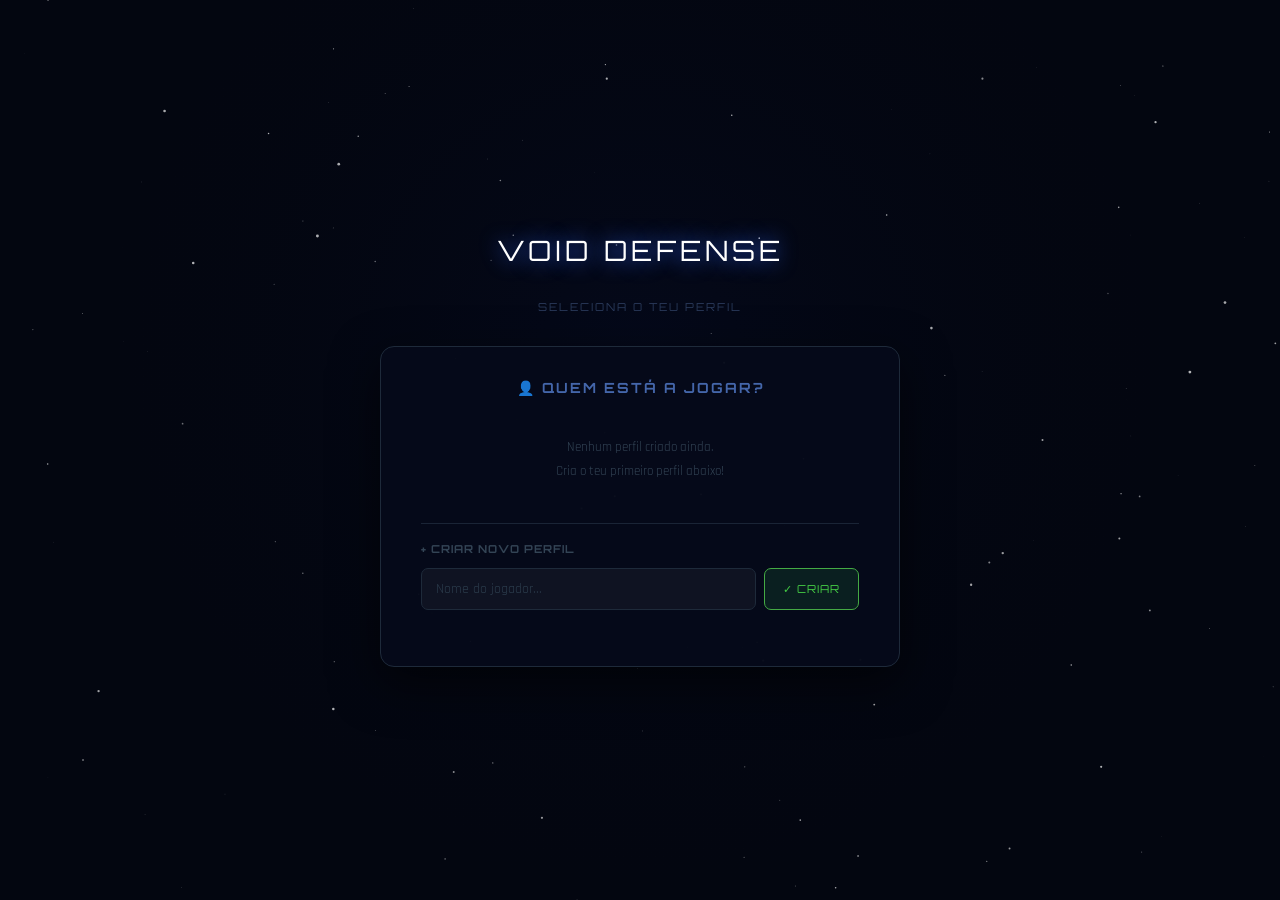
<file: menu.html>
<!DOCTYPE html>
<html lang="pt">
<head>
<meta charset="UTF-8">
<meta name="viewport" content="width=device-width,initial-scale=1.0">
<title>Void Defense — Menu</title>
<link href="https://fonts.googleapis.com/css2?family=Orbitron:wght@400;700;900&family=Rajdhani:wght@400;600;700&display=swap" rel="stylesheet">
<style>
*,*::before,*::after{box-sizing:border-box;margin:0;padding:0}
html,body{width:100%;min-height:100%;background:#060c1c;color:#e8eaf0;font-family:'Rajdhani',sans-serif;font-size:16px;}

/* ── TOP NAVIGATION ── */
#topnav{
  display:flex;align-items:center;gap:0;
  background:rgba(4,8,22,0.95);
  border-bottom:2px solid #1a2a3a;
  padding:0 32px;height:64px;
  position:sticky;top:0;z-index:100;
}
#topnav h1{
  font-family:'Orbitron',sans-serif;font-size:22px;font-weight:900;
  color:#fff;letter-spacing:3px;text-shadow:0 0 16px #3366ff;
  margin-right:auto;
}
#creds-display{
  font-family:'Orbitron',sans-serif;font-size:16px;color:#ffd700;
  display:flex;align-items:center;gap:8px;padding:8px 18px;
  background:rgba(180,140,0,0.12);border:1px solid #553a00;border-radius:8px;
  margin-right:16px;
}
.nav-link{
  font-family:'Orbitron',sans-serif;font-size:11px;color:#445566;
  text-decoration:none;padding:8px 14px;border-radius:6px;
  border:1px solid #1a2a3a;transition:.15s;
}
.nav-link:hover{border-color:#334455;color:#778899;}

/* ── TABS ── */
#tabs{
  display:flex;gap:6px;padding:20px 32px 0;
  background:rgba(4,8,22,0.8);
  border-bottom:1px solid #1a2a3a;
}
.tab{
  font-family:'Orbitron',sans-serif;font-size:13px;font-weight:700;
  letter-spacing:1px;padding:12px 28px;
  border:1px solid #1a2a3a;border-bottom:none;
  background:rgba(255,255,255,0.02);color:#3a4a5a;
  cursor:pointer;border-radius:8px 8px 0 0;transition:.15s;
}
.tab:hover{color:#667788;border-color:#2a3a4a;}
.tab.active{
  background:rgba(10,20,50,0.9);
  color:#88aadd;border-color:#2a4a7a;
  border-bottom:2px solid #060c1c;
}

/* ── CONTENT AREA ── */
#content{padding:32px;min-height:calc(100vh - 130px);}
.page{display:none;}
.page.active{display:block;}

/* ── SECTION HEADINGS ── */
.section-title{
  font-family:'Orbitron',sans-serif;font-size:13px;font-weight:700;
  color:#445566;letter-spacing:2px;text-transform:uppercase;
  margin-bottom:16px;padding-bottom:8px;
  border-bottom:1px solid #1a2a3a;
}

/* ── CARDS ── */
.card{
  background:rgba(255,255,255,0.03);
  border:1px solid #1e2e3e;
  border-radius:10px;padding:20px;
  margin-bottom:16px;
}
.card:hover{border-color:#2a3a4a;}

/* ── TOWER GRID ── */
#tower-grid{
  display:grid;
  grid-template-columns:repeat(auto-fill,minmax(280px,1fr));
  gap:14px;
}
.tower-card{
  background:rgba(255,255,255,0.03);
  border:1px solid #1e2e3e;
  border-radius:10px;padding:18px;
  transition:.15s;cursor:pointer;
}
.tower-card.owned{border-color:#1a4a2a;background:rgba(40,120,60,0.08);}
.tower-card.owned:hover{border-color:#2a6a3a;}
.tower-card:not(.owned):hover{border-color:#2a3a5a;}
.tower-card .tc-header{display:flex;align-items:center;gap:12px;margin-bottom:12px;}
.tower-card .tc-dot{width:22px;height:22px;border-radius:4px;flex-shrink:0;box-shadow:0 2px 8px rgba(0,0,0,0.5);}
.tower-card .tc-name{font-family:'Orbitron',sans-serif;font-size:15px;font-weight:700;color:#c8d8e8;flex:1;}
.tower-card .tc-badge{
  font-family:'Orbitron',sans-serif;font-size:10px;
  padding:3px 8px;border-radius:4px;
}
.badge-owned{background:rgba(40,160,80,0.2);color:#44cc44;border:1px solid #226633;}
.badge-locked{background:rgba(80,80,80,0.15);color:#334455;border:1px solid #2a3a3a;}
.badge-mtn{background:rgba(80,80,60,0.2);color:#aaaaaa;border:1px solid #555544;}
.badge-sup{background:rgba(150,50,200,0.15);color:#bb88ff;border:1px solid #663388;}
.tc-stats{display:grid;grid-template-columns:1fr 1fr;gap:4px 16px;font-size:13px;margin-bottom:12px;}
.tc-stats .lbl{color:#445566;}
.tc-stats .val{color:#c8d8e8;font-weight:600;}
.tc-desc{font-size:13px;color:#445566;font-style:italic;line-height:1.5;}
.tc-cost-row{display:flex;align-items:center;justify-content:space-between;margin-top:12px;padding-top:10px;border-top:1px solid #1e2e3e;}
.tc-cost{font-family:'Orbitron',sans-serif;font-size:14px;color:#ffd700;}
.btn{
  font-family:'Orbitron',sans-serif;font-size:11px;font-weight:700;
  padding:8px 18px;border-radius:7px;cursor:pointer;border:1px solid;
  transition:.15s;letter-spacing:0.5px;
}
.btn-buy{background:rgba(180,140,0,0.2);border-color:#aa8800;color:#ffd700;}
.btn-buy:hover{background:rgba(200,160,0,0.3);}
.btn-buy:disabled{opacity:.3;cursor:not-allowed;}
.btn-owned{background:rgba(40,120,60,0.15);border-color:#225533;color:#44aa66;cursor:default;}
.btn-green{background:rgba(30,120,60,0.2);border-color:#44aa44;color:#44cc44;}
.btn-green:hover{background:rgba(40,140,70,0.3);}
.btn-blue{background:rgba(30,80,180,0.18);border-color:#3366aa;color:#6699dd;}
.btn-blue:hover{background:rgba(40,100,200,0.28);}
.btn-red{background:rgba(160,30,30,0.15);border-color:#883322;color:#cc6644;}
.btn-red:hover{background:rgba(180,40,40,0.25);}

/* ── LOADOUT ── */
#loadout-area{display:grid;grid-template-columns:1fr 320px;gap:24px;}
#owned-grid{display:grid;grid-template-columns:repeat(auto-fill,minmax(200px,1fr));gap:10px;}
.owned-item{
  display:flex;align-items:center;gap:10px;
  padding:12px 14px;border-radius:8px;border:1px solid #1e2e3e;
  background:rgba(255,255,255,0.03);cursor:pointer;transition:.12s;
}
.owned-item:hover{border-color:#3366aa;background:rgba(30,60,160,0.1);}
.owned-item.in-loadout{border-color:#44aa44;background:rgba(30,120,50,0.12);}
.owned-item .oi-dot{width:18px;height:18px;border-radius:3px;flex-shrink:0;}
.owned-item .oi-name{font-family:'Orbitron',sans-serif;font-size:12px;color:#c8d8e8;flex:1;}
.owned-item .oi-badge{font-size:11px;padding:2px 6px;border-radius:3px;}
#loadout-panel{background:rgba(4,8,22,0.7);border:1px solid #2a3a5a;border-radius:10px;padding:20px;position:sticky;top:88px;}
#loadout-panel h3{font-family:'Orbitron',sans-serif;font-size:13px;color:#88aadd;margin-bottom:14px;}
#loadout-slots{display:flex;flex-direction:column;gap:8px;margin-bottom:16px;}
.lo-slot{
  display:flex;align-items:center;gap:10px;
  padding:10px 12px;border-radius:7px;
  border:1px solid #1e2e3e;background:rgba(255,255,255,0.02);min-height:44px;
}
.lo-slot.filled{border-color:#2a4a6a;background:rgba(30,80,160,0.12);}
.lo-slot .lo-num{font-family:'Orbitron',sans-serif;font-size:11px;color:#334;width:18px;}
.lo-slot .lo-name{font-family:'Orbitron',sans-serif;font-size:12px;color:#88aacc;flex:1;}
.lo-slot .lo-rm{color:#553333;cursor:pointer;font-size:14px;padding:0 4px;}
.lo-slot .lo-rm:hover{color:#ff6644;}
.lo-empty{color:#334;font-size:12px;}

/* ── MANUAL ── */
#manual-tabs{display:flex;gap:8px;margin-bottom:20px;}
.manual-tab{font-family:'Orbitron',sans-serif;font-size:12px;padding:8px 20px;border-radius:6px;border:1px solid #1e2e3e;background:rgba(255,255,255,0.02);color:#445566;cursor:pointer;transition:.12s;}
.manual-tab.active{border-color:#3366aa;color:#88aadd;background:rgba(30,60,160,0.1);}
.manual-grid{display:grid;grid-template-columns:repeat(auto-fill,minmax(300px,1fr));gap:14px;}
.manual-card{background:rgba(255,255,255,0.03);border:1px solid #1e2e3e;border-radius:10px;padding:18px;}
.mc-title{font-family:'Orbitron',sans-serif;font-size:14px;color:#c8d8e8;margin-bottom:8px;display:flex;align-items:center;gap:10px;}
.mc-dot{width:16px;height:16px;border-radius:3px;flex-shrink:0;}
.mc-stats{font-size:13px;color:#8892aa;margin-bottom:8px;line-height:1.8;}
.mc-tip{font-size:13px;color:#556677;font-style:italic;line-height:1.5;border-top:1px solid #1e2e3e;padding-top:8px;margin-top:8px;}

/* ── JOGAR ── */
#play-area{max-width:720px;}
.diff-grid{display:grid;grid-template-columns:repeat(3,1fr);gap:12px;margin-bottom:24px;}
.diff-card{
  padding:20px;border-radius:10px;border:2px solid #1e2e3e;
  background:rgba(255,255,255,0.02);cursor:pointer;text-align:center;transition:.15s;
}
.diff-card.selected-easy{border-color:#44cc44;background:rgba(40,160,60,0.12);}
.diff-card.selected-normal{border-color:#ffcc00;background:rgba(200,160,0,0.1);}
.diff-card.selected-hard{border-color:#ff4444;background:rgba(200,40,40,0.12);}
.diff-card:not([class*="selected"]):hover{border-color:#2a3a4a;}
.diff-name{font-family:'Orbitron',sans-serif;font-size:15px;font-weight:700;margin-bottom:6px;}
.diff-desc{font-size:12px;color:#556677;line-height:1.6;}
.map-grid{display:grid;grid-template-columns:repeat(auto-fill,minmax(200px,1fr));gap:12px;margin-bottom:24px;}
.map-card{padding:16px;border-radius:10px;border:1px solid #1e2e3e;background:rgba(255,255,255,0.02);cursor:pointer;transition:.15s;}
.map-card.selected{border-width:2px;}
.map-card:not(.selected):hover{border-color:#2a3a4a;}
.map-name{font-family:'Orbitron',sans-serif;font-size:13px;color:#c8d8e8;margin-bottom:4px;}
.map-desc{font-size:12px;color:#445566;}
canvas.map-preview{display:block;width:100%;height:60px;border-radius:5px;margin-top:8px;background:#0a1505;}
#play-loadout-display{display:flex;gap:8px;flex-wrap:wrap;margin-bottom:24px;}
.play-troop-badge{
  display:flex;align-items:center;gap:6px;
  padding:8px 14px;background:rgba(30,60,160,0.12);
  border:1px solid #2a3a5a;border-radius:7px;
  font-family:'Orbitron',sans-serif;font-size:12px;color:#88aacc;
}
#start-game-btn{
  width:100%;padding:20px;font-family:'Orbitron',sans-serif;
  font-size:20px;font-weight:900;letter-spacing:3px;
  background:linear-gradient(135deg,#0a2812,#0d3818);
  border:2px solid #44cc44;color:#44ff66;border-radius:12px;cursor:pointer;
  transition:.15s;box-shadow:0 0 20px rgba(68,204,68,0.15);
}
#start-game-btn:hover{box-shadow:0 0 40px rgba(68,204,68,0.4);transform:scale(1.02);}
#continue-game-btn{
  width:100%;padding:14px;margin-top:12px;
  font-family:'Orbitron',sans-serif;font-size:15px;letter-spacing:2px;
  background:rgba(30,60,160,0.15);border:1px solid #3366aa;color:#6699dd;
  border-radius:10px;cursor:pointer;transition:.15s;
  display:none;
}
#continue-game-btn:hover{box-shadow:0 0 20px rgba(68,136,255,0.3);}
#continue-info{font-size:12px;color:#335577;text-align:center;margin-top:6px;font-family:'Orbitron',sans-serif;}
</style>
</head>
<body>

<!-- TOP NAV -->
<div id="topnav">
  <h1>VOID DEFENSE</h1>
  <div id="creds-display">💰 <span id="cred-val">0</span> créditos</div>
  <a class="nav-link" href="index.html">◀ Capa</a>
  <a class="nav-link" href="multiplayer.html" style="border-color:#5a2a7a;color:#aa77cc;">👥 Multijogador</a>
  <a class="nav-link" href="login.html" onclick="if(typeof PROFILE!=='undefined')PROFILE.save()">👤 Mudar Perfil</a>
</div>

<!-- TABS -->
<div id="tabs">
  <div class="tab active" onclick="showTab('play')">▶ JOGAR</div>
  <div class="tab" onclick="showTab('loadout')">🎖 EQUIPAMENTO</div>
  <div class="tab" onclick="showTab('shop')">🏪 LOJA</div>
  <div class="tab" onclick="showTab('manual')">📖 MANUAL</div>
</div>

<!-- CONTENT -->
<div id="content">

  <!-- ═══ JOGAR ═══ -->
  <div class="page active" id="page-play">
    <div id="play-area">
      <div class="card">
        <div class="section-title">Dificuldade</div>
        <div class="diff-grid" id="diff-grid"></div>
      </div>
      <div class="card">
        <div class="section-title">Mapa</div>
        <div class="map-grid" id="map-grid"></div>
      </div>
      <div class="card">
        <div class="section-title">Tropas Equipadas</div>
        <div id="play-loadout-display"></div>
        <div id="play-warn" style="display:none;color:#cc4444;font-family:Orbitron,sans-serif;font-size:12px;margin-bottom:16px;">⚠ Nenhuma tropa equipada! Vai ao separador EQUIPAMENTO.</div>
        <button id="start-game-btn" onclick="startGame()">▶  INICIAR MISSÃO</button>
        <button id="continue-game-btn" onclick="continueGame()">↺  CONTINUAR JOGO GUARDADO</button>
        <div id="continue-info"></div>
      </div>
    </div>
  </div>

  <!-- ═══ EQUIPAMENTO ═══ -->
  <div class="page" id="page-loadout">
    <div id="loadout-area">
      <div>
        <div class="section-title">Tropas Possuídas — clica para equipar</div>
        <div id="owned-grid"></div>
      </div>
      <div id="loadout-panel">
        <h3>LOADOUT ATUAL (máx. 5)</h3>
        <div id="loadout-slots"></div>
        <div id="loadout-count" style="font-size:12px;color:#445566;margin-bottom:12px;"></div>
        <button class="btn btn-green" style="width:100%;" onclick="saveLoadout()">💾 Guardar Loadout</button>
      </div>
    </div>
  </div>

  <!-- ═══ LOJA ═══ -->
  <div class="page" id="page-shop">
    <div class="card" style="margin-bottom:20px;padding:16px 20px;">
      <div style="font-size:15px;color:#8892aa;line-height:1.6;">
        💰 Ganhas créditos ao terminar partidas. Usa-os para desbloquear tropas permanentemente no teu arsenal.
        <span style="color:#ffd700;font-family:Orbitron,sans-serif;"> Tens <span id="shop-creds-inline">0</span> créditos.</span>
      </div>
    </div>
    <div id="tower-grid"></div>
  </div>

  <!-- ═══ MANUAL ═══ -->
  <div class="page" id="page-manual">
    <div id="manual-tabs">
      <div class="manual-tab active" onclick="showManualTab('towers')">⚙ TROPAS</div>
      <div class="manual-tab" onclick="showManualTab('enemies')">☠ INIMIGOS</div>
    </div>
    <div id="manual-towers"><div class="manual-grid" id="mt-grid"></div></div>
    <div id="manual-enemies" style="display:none;"><div class="manual-grid" id="me-grid"></div></div>
  </div>

</div>

<script src="js/config.js"></script>
<script src="js/profile.js"></script>
<script>
var SHOP_KEY    = C.STORAGE.SHOP;
var LOADOUT_KEY = C.STORAGE.LOADOUT;
var PENDING_KEY = C.STORAGE.PENDING;

var SHOP_COSTS = (function(){
  var d={pistol:0,sniper:0,grenade:0,mortar:0,minigun:280,flamethrower:340,gerador:200,commander:480,djbooth:480,artilharia:550,observador:420};
  try{var r=localStorage.getItem('vd_admin_prices');if(r)return Object.assign({},d,JSON.parse(r));}catch(e){}
  return d;
})();
var SHOP_START = ['pistol','sniper','grenade','mortar'];

var shopData={credits:0,owned:{}}, loadout=[], selDiff='normal', selMap='desert';

function loadShop(){
  try{var r=localStorage.getItem(SHOP_KEY);if(r)shopData=JSON.parse(r);}catch(e){}
  SHOP_START.forEach(function(id){shopData.owned[id]=true;});
  if(!shopData.credits) shopData.credits=0;
}
function saveShop(){try{localStorage.setItem(SHOP_KEY,JSON.stringify(shopData));}catch(e){}}
function loadLoadout(){
  try{var r=localStorage.getItem(LOADOUT_KEY);if(r)loadout=JSON.parse(r).filter(function(id){return C.TW_DEF[id]&&shopData.owned[id];}).slice(0,5);}catch(e){}
  if(!loadout.length) loadout=SHOP_START.slice(0,4);
}
function saveLoadout(){
  try{localStorage.setItem(LOADOUT_KEY,JSON.stringify(loadout));}catch(e){}
  toast('Loadout guardado!');
}

function updateHeader(){
  document.getElementById('cred-val').textContent=shopData.credits;
  document.getElementById('shop-creds-inline').textContent=shopData.credits;
}

// ── JOGAR ──────────────────────────────────────────────────────
var DIFF_CFG={
  easy:  {label:'FÁCIL',  col:'#44cc44', desc:'HP ×0.55 · Vel ×0.80 · Gold ×1.6\nGold inicial: $580'},
  normal:{label:'NORMAL', col:'#ffcc00', desc:'HP ×1.00 · Vel ×1.00 · Gold ×1.0\nGold inicial: $380'},
  hard:  {label:'DIFÍCIL',col:'#ff4444', desc:'HP ×1.60 · Vel ×1.20 · Gold ×0.75\nGold inicial: $220'}
};
function renderDiffGrid(){
  var g=document.getElementById('diff-grid'); g.innerHTML='';
  Object.keys(DIFF_CFG).forEach(function(k){
    var c=DIFF_CFG[k],d=document.createElement('div');
    d.className='diff-card'+(selDiff===k?' selected-'+k:'');
    d.style.borderColor=(selDiff===k)?c.col:'';
    d.innerHTML='<div class="diff-name" style="color:'+c.col+'">'+c.label+'</div>'
      +'<div class="diff-desc">'+c.desc.replace('\n','<br>')+'</div>';
    d.onclick=function(){selDiff=k;renderDiffGrid();renderPlayLoadout();};
    g.appendChild(d);
  });
}

function renderMapGrid(){
  var g=document.getElementById('map-grid'); g.innerHTML='';
  Object.keys(C.MAPS).forEach(function(k){
    var m=C.MAPS[k],d=document.createElement('div');
    d.className='map-card'+(selMap===k?' selected':'');
    d.style.borderColor=(selMap===k)?m.color:'';
    d.innerHTML='<div class="map-name" style="color:'+(selMap===k?m.color:'#c8d8e8')+'">'+m.name+'</div>'
      +'<div class="map-desc">'+m.desc+'</div>';
    var cv=document.createElement('canvas'); cv.className='map-preview'; cv.height=60;
    d.appendChild(cv); g.appendChild(d);
    d.onclick=function(){selMap=k;renderMapGrid();};
    setTimeout(function(){drawPreview(cv,k);},0);
  });
}

function drawPreview(cv,mapKey){
  cv.width=cv.offsetWidth||200;
  var ctx2=cv.getContext('2d'),m=C.MAPS[mapKey],W=cv.width,H=cv.height;
  ctx2.fillStyle='#0a1505';ctx2.fillRect(0,0,W,H);
  var wps=m.path,cells=[],seen={};
  for(var i=0;i<wps.length-1;i++){var c=wps[i].c,r=wps[i].r,tc=wps[i+1].c,tr=wps[i+1].r;while(c!==tc||r!==tr){var k=c+','+r;if(!seen[k]){seen[k]=1;cells.push({c:c,r:r});}if(c<tc)c++;else if(c>tc)c--;if(r<tr)r++;else if(r>tr)r--;}var k2=c+','+r;if(!seen[k2]){seen[k2]=1;cells.push({c:c,r:r});}}
  var cw=W/18,ch=H/12;
  ctx2.fillStyle='rgba(50,80,40,0.4)';
  for(var c2=0;c2<18;c2++)for(var r2=0;r2<12;r2++)ctx2.fillRect(c2*cw+.5,r2*ch+.5,cw-1,ch-1);
  cells.forEach(function(p){if(p.c>=0&&p.c<18&&p.r>=0&&p.r<12){ctx2.fillStyle=m.color+'cc';ctx2.fillRect(p.c*cw+.5,p.r*ch+.5,cw-1,ch-1);}});
  if(m.mountains)m.mountains.forEach(function(mt){ctx2.fillStyle='#8a8a7a';ctx2.fillRect(mt[0]*cw+1,mt[1]*ch+1,cw-2,ch-2);});
  m.rocks.forEach(function(rk){ctx2.fillStyle='#666';ctx2.fillRect(rk[0]*cw+1,rk[1]*ch+1,cw-2,ch-2);});
  ctx2.fillStyle='#ff4444';ctx2.beginPath();ctx2.arc(1,m.path[0].r*ch+ch/2,3.5,0,Math.PI*2);ctx2.fill();
  var last=m.path[m.path.length-1];
  ctx2.fillStyle='#4488ff';ctx2.beginPath();ctx2.arc(Math.min(last.c,17)*cw,last.r*ch+ch/2,3.5,0,Math.PI*2);ctx2.fill();
}

function renderPlayLoadout(){
  var d=document.getElementById('play-loadout-display'); d.innerHTML='';
  var w=document.getElementById('play-warn');
  if(!loadout.length){w.style.display='';return;} w.style.display='none';
  loadout.forEach(function(id){
    var cf=C.TW_DEF[id];if(!cf)return;
    var s=document.createElement('div'); s.className='play-troop-badge';
    s.innerHTML='<div style="width:14px;height:14px;border-radius:3px;background:'+cf.col.top+';flex-shrink:0;"></div>'
      +'<span>'+(cf.mountainOnly?'⛰ ':cf.support?'⚡ ':'')+cf.name.toUpperCase()+'</span>';
    d.appendChild(s);
  });
  // Continuar save
  try{
    var r=localStorage.getItem('vd_sv_1');
    if(r){var sv=JSON.parse(r);if(sv&&sv.v===5){
      document.getElementById('continue-game-btn').style.display='block';
      document.getElementById('continue-info').textContent='Guardado: Onda '+(sv.wave+1)+'/8  ·  $'+sv.gold+'  ·  '+(C.MAPS[sv.map]||{name:sv.map}).name;
    }}
  }catch(e){}
}

function startGame(){
  if(!loadout.length){toast('Equipa tropas no separador EQUIPAMENTO!');showTab('loadout');return;}
  saveLoadout();
  try{localStorage.setItem(PENDING_KEY,JSON.stringify({diff:selDiff,map:selMap}));}catch(e){}
  window.location.href='game.html';
}
function continueGame(){window.location.href='game.html?continue=1';}

// ── EQUIPAMENTO ─────────────────────────────────────────────────
function renderOwned(){
  var g=document.getElementById('owned-grid'); g.innerHTML='';
  Object.keys(C.TW_DEF).forEach(function(id){
    if(!shopData.owned[id])return;
    var cf=C.TW_DEF[id],inLo=loadout.indexOf(id)>=0;
    var d=document.createElement('div'); d.className='owned-item'+(inLo?' in-loadout':'');
    d.innerHTML='<div class="oi-dot" style="background:'+cf.col.top+'"></div>'
      +'<span class="oi-name">'+(cf.mountainOnly?'⛰ ':cf.support?'⚡ ':'')+cf.name.toUpperCase()+'</span>'
      +'<span class="oi-badge '+(inLo?'badge-owned':'badge-locked')+'">'+(inLo?'EQUIPADO':'equipar')+'</span>';
    d.onclick=function(){
      var idx=loadout.indexOf(id);
      if(idx>=0)loadout.splice(idx,1);
      else{if(loadout.length>=5){toast('Máximo 5 tropas!');return;}loadout.push(id);}
      renderOwned();renderLoadoutSlots();renderPlayLoadout();
    };
    g.appendChild(d);
  });
}
function renderLoadoutSlots(){
  var c=document.getElementById('loadout-slots'); c.innerHTML='';
  for(var i=0;i<5;i++){
    var d=document.createElement('div');
    d.className='lo-slot'+(i<loadout.length?' filled':'');
    if(i<loadout.length){
      var cf=C.TW_DEF[loadout[i]];
      d.innerHTML='<span class="lo-num">'+(i+1)+'</span>'
        +'<div style="width:14px;height:14px;border-radius:3px;background:'+cf.col.top+';flex-shrink:0;"></div>'
        +'<span class="lo-name">'+cf.name.toUpperCase()+'</span>'
        +'<span class="lo-rm" onclick="removeLo('+i+')">✕</span>';
    }else{
      d.innerHTML='<span class="lo-num">'+(i+1)+'</span><span class="lo-empty">— vazio —</span>';
    }
    c.appendChild(d);
  }
  document.getElementById('loadout-count').textContent=loadout.length+'/5 tropas equipadas. '+(loadout.length===5?'Loadout completo!':'Podes adicionar '+(5-loadout.length)+' mais.');
}
function removeLo(i){loadout.splice(i,1);renderOwned();renderLoadoutSlots();renderPlayLoadout();}

// ── LOJA ─────────────────────────────────────────────────────────
function renderShop(){
  var g=document.getElementById('tower-grid'); g.innerHTML='';
  Object.keys(C.TW_DEF).forEach(function(id){
    var cf=C.TW_DEF[id],cost=SHOP_COSTS[id]||0,owned=!!shopData.owned[id];
    var d=document.createElement('div'); d.className='tower-card'+(owned?' owned':'');
    var badges='';
    if(owned) badges='<span class="tc-badge badge-owned">✓ POSSUÍDA</span>';
    else if(cost===0) badges='<span class="tc-badge badge-owned">GRÁTIS</span>';
    else badges='<span class="tc-badge badge-locked">💰 '+cost+' cr</span>';
    if(cf.mountainOnly) badges+=' <span class="tc-badge badge-mtn">⛰ MONTANHA</span>';
    if(cf.support) badges+=' <span class="tc-badge badge-sup">⚡ SUPORTE</span>';
    var stats='';
    if(cf.support){
      if(cf.auraType==='energy') stats='<div class="lbl">Tipo</div><div class="val">Gerador +'+Math.abs(cf.drain)+'/s</div>';
      else if(cf.auraType) stats='<div class="lbl">Aura</div><div class="val">'+cf.auraType.toUpperCase()+' +'+Math.floor((cf.auraMult-1)*100)+'%</div><div class="lbl">Raio</div><div class="val">'+cf.auraRange+' tiles</div>';
      else stats='<div class="lbl">Tipo</div><div class="val">Suporte</div>';
    } else {
      stats='<div class="lbl">Dano</div><div class="val">'+cf.dmg+'</div>'
        +'<div class="lbl">Alcance</div><div class="val">'+cf.range+' tiles</div>'
        +'<div class="lbl">Cadência</div><div class="val">'+cf.rate+'/s</div>'
        +(cf.aoe?'<div class="lbl">AOE</div><div class="val">'+cf.aoe+'</div>':'');
    }
    var btn='';
    if(owned) btn='<span class="btn btn-owned">Na coleção</span>';
    else if(cost===0) btn='<button class="btn btn-gold" onclick="buyTower(\''+id+'\',0)">DESBLOQUEAR</button>';
    else btn='<button class="btn btn-buy" '+(shopData.credits>=cost?'':'disabled')+' onclick="buyTower(\''+id+'\','+cost+')" style="border-color:#aa8800;color:#ffd700;">COMPRAR '+cost+' CR</button>';
    d.innerHTML='<div class="tc-header"><div class="tc-dot" style="background:'+cf.col.top+'"></div>'
      +'<div class="tc-name">'+cf.name.toUpperCase()+'</div>'+badges+'</div>'
      +'<div class="tc-stats">'+stats+'</div>'
      +'<div class="tc-desc">'+cf.desc+'</div>'
      +'<div class="tc-cost-row"><span class="tc-cost">Em jogo: $'+cf.cost+'</span>'+btn+'</div>';
    g.appendChild(d);
  });
}
function buyTower(id,cost){
  if(cost>0&&shopData.credits<cost)return;
  shopData.credits-=cost; shopData.owned[id]=true;
  saveShop(); updateHeader(); renderShop(); renderOwned(); renderLoadoutSlots();
  toast(C.TW_DEF[id].name+' desbloqueada!');
}

// ── MANUAL ───────────────────────────────────────────────────────
function renderManualTowers(){
  var g=document.getElementById('mt-grid'); g.innerHTML='';
  Object.keys(C.TW_DEF).forEach(function(id){
    var cf=C.TW_DEF[id],d=document.createElement('div'); d.className='manual-card';
    var stats='';
    if(cf.support){
      if(cf.auraType==='energy') stats='Tipo: Gerador · +'+Math.abs(cf.drain)+' energia/s<br>Constrói em tile normal';
      else stats='Aura '+cf.auraType.toUpperCase()+' +'+Math.floor((cf.auraMult-1)*100)+'% · Raio '+cf.auraRange+'<br>Drain: '+cf.drain+'/s · Custo: $'+cf.cost;
    } else {
      stats='Dano: '+cf.dmg+' · Alcance: '+cf.range+' tiles<br>Taxa: '+cf.rate+'/s · Drain: '+cf.drain+'/s · Custo: $'+cf.cost+(cf.aoe?' · AOE: '+cf.aoe:'');
    }
    var badge=cf.mountainOnly?' <span style="font-size:11px;color:#aaa;">⛰ só montanha</span>':cf.support?' <span style="font-size:11px;color:#bb88ff;">⚡ suporte</span>':'';
    d.innerHTML='<div class="mc-title"><div class="mc-dot" style="background:'+cf.col.top+'"></div>'+cf.name.toUpperCase()+badge+'</div>'
      +'<div class="mc-stats">'+stats+'</div>'
      +'<div class="mc-tip">'+cf.desc+'</div>';
    g.appendChild(d);
  });
}
function renderManualEnemies(){
  var g=document.getElementById('me-grid'); g.innerHTML='';
  Object.keys(C.EN_DEF).forEach(function(id){
    var ef=C.EN_DEF[id],d=document.createElement('div'); d.className='manual-card';
    var specials='';
    if(ef.invisible) specials+='<br>⚠ <span style="color:#88aacc;">INVISÍVEL — precisa de Observador para ser atacado</span>';
    if(ef.flying)    specials+='<br>⚠ <span style="color:#88ccff;">VOADORAS — resistência a AOE ('+Math.floor((1-ef.aoeResist)*100)+'% menos dano de explosões)</span>';
    d.innerHTML='<div class="mc-title"><div class="mc-dot" style="background:'+ef.bc+'"></div>'+ef.name.toUpperCase()+'</div>'
      +'<div class="mc-stats">HP: '+ef.hp+' · Vel: '+ef.spd+' · Dano: '+ef.dmg+'<br>Gold: '+ef.gold+' · Sangue: '+ef.blood+specials+'</div>';
    g.appendChild(d);
  });
}
function showManualTab(t){
  document.getElementById('manual-towers').style.display=t==='towers'?'':'none';
  document.getElementById('manual-enemies').style.display=t==='enemies'?'':'none';
  document.querySelectorAll('.manual-tab').forEach(function(el,i){el.classList.toggle('active',i===(t==='towers'?0:1));});
}

// ── TABS ─────────────────────────────────────────────────────────
function showTab(id){
  document.querySelectorAll('.tab').forEach(function(t){t.classList.remove('active');});
  document.querySelectorAll('.page').forEach(function(p){p.classList.remove('active');});
  document.querySelector('[onclick="showTab(\''+id+'\')"]').classList.add('active');
  document.getElementById('page-'+id).classList.add('active');
  if(id==='play'){renderDiffGrid();renderMapGrid();renderPlayLoadout();}
  if(id==='loadout'){renderOwned();renderLoadoutSlots();}
  if(id==='shop'){renderShop();}
  if(id==='manual'){renderManualTowers();renderManualEnemies();}
}

// ── TOAST ─────────────────────────────────────────────────────────
function toast(msg){
  var t=document.createElement('div');
  t.style.cssText='position:fixed;bottom:24px;left:50%;transform:translateX(-50%) translateY(8px);'
    +'background:rgba(4,8,22,0.97);color:#88ccff;font-family:Orbitron,sans-serif;font-size:13px;'
    +'padding:12px 28px;border:1px solid #3366aa;border-radius:8px;z-index:9999;'
    +'opacity:0;transition:all .2s;pointer-events:none;';
  t.textContent=msg; document.body.appendChild(t);
  requestAnimationFrame(function(){t.style.opacity='1';t.style.transform='translateX(-50%) translateY(0)';});
  setTimeout(function(){t.style.opacity='0';setTimeout(function(){t.remove();},200);},2500);
}

// ── INIT ─────────────────────────────────────────────────────────
// Verifica perfil ativo
(function(){
  if (typeof PROFILE !== 'undefined') {
    var id = PROFILE.activeId();
    if (!id || !PROFILE.list().some(function(p){ return p.id===id; })) {
      window.location.href = 'login.html'; return;
    }
    // Mostra nome no topnav
    var h1 = document.querySelector('#topnav h1');
    if (h1) h1.innerHTML = 'VOID DEFENSE &nbsp;<span style="font-size:11px;color:#3a5a8a;font-weight:400;">(' + PROFILE.activeName() + ')</span>';
  }
})();
loadShop(); loadLoadout();
updateHeader();
renderDiffGrid(); renderMapGrid(); renderPlayLoadout();
// Guarda ao sair da página
window.addEventListener('beforeunload', function(){ if(typeof PROFILE!=='undefined') PROFILE.save(); });
</script>
</body>
</html>
</file>
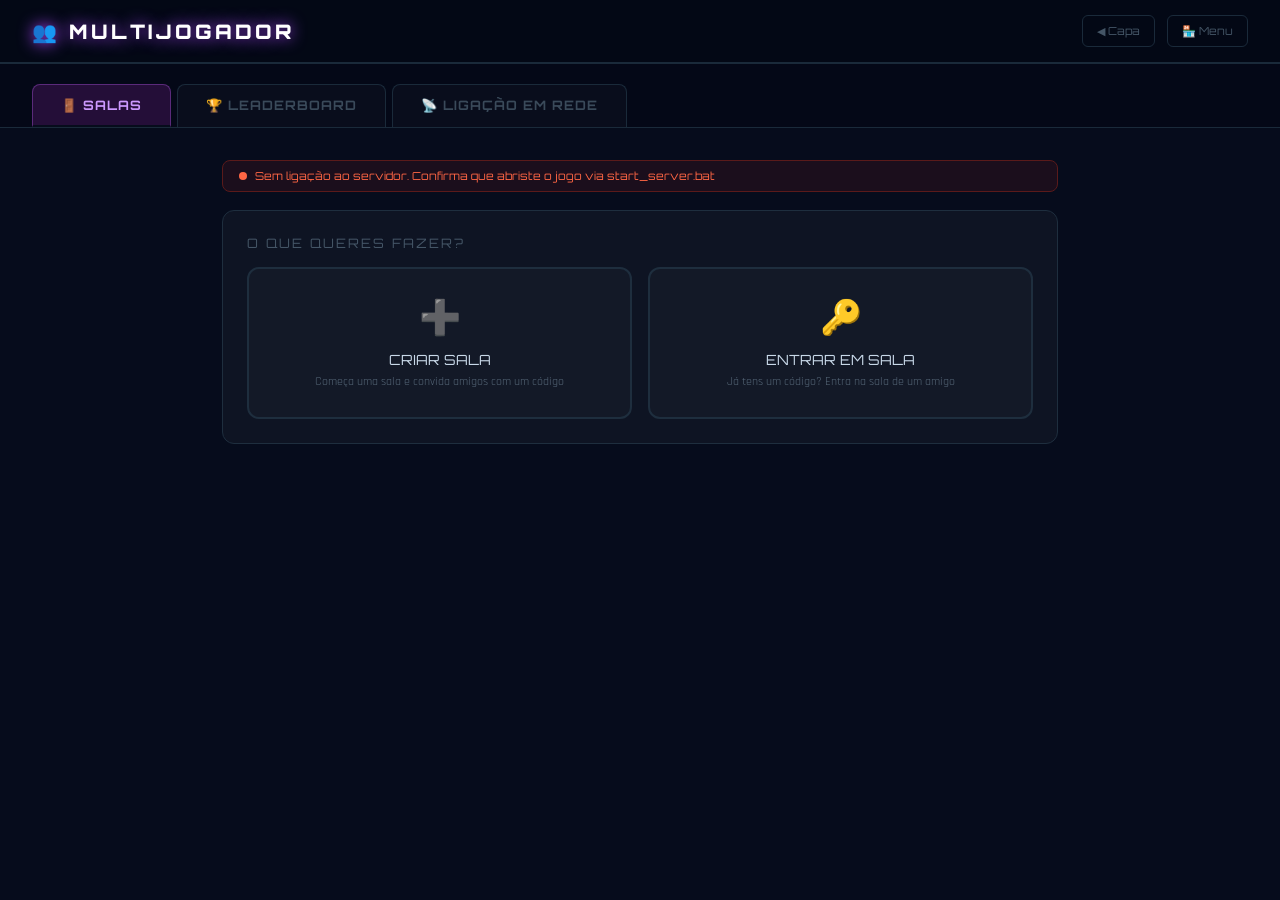
<file: multiplayer.html>
<!DOCTYPE html>
<html lang="pt">
<head>
<meta charset="UTF-8">
<meta name="viewport" content="width=device-width,initial-scale=1.0">
<title>Void Defense — Multijogador</title>
<link href="https://fonts.googleapis.com/css2?family=Orbitron:wght@400;700;900&family=Rajdhani:wght@400;600;700&display=swap" rel="stylesheet">
<style>
*,*::before,*::after{box-sizing:border-box;margin:0;padding:0}
html,body{width:100%;min-height:100%;background:#060c1c;color:#e8eaf0;font-family:'Rajdhani',sans-serif;font-size:16px;}

#topnav{display:flex;align-items:center;gap:12px;background:rgba(4,8,22,0.95);border-bottom:2px solid #1a2a3a;padding:0 32px;height:64px;position:sticky;top:0;z-index:100;}
#topnav h1{font-family:'Orbitron',sans-serif;font-size:20px;font-weight:900;color:#fff;letter-spacing:3px;text-shadow:0 0 16px #aa44ff;margin-right:auto;}
.nav-link{font-family:'Orbitron',sans-serif;font-size:11px;color:#445566;text-decoration:none;padding:8px 14px;border-radius:6px;border:1px solid #1a2a3a;transition:.15s;}
.nav-link:hover{border-color:#334455;color:#778899;}

#tabs{display:flex;gap:6px;padding:20px 32px 0;background:rgba(4,8,22,0.8);border-bottom:1px solid #1a2a3a;}
.tab{font-family:'Orbitron',sans-serif;font-size:13px;font-weight:700;letter-spacing:1px;padding:12px 28px;border:1px solid #1a2a3a;border-bottom:none;background:rgba(255,255,255,0.02);color:#3a4a5a;cursor:pointer;border-radius:8px 8px 0 0;transition:.15s;}
.tab:hover{color:#667788;}
.tab.active{background:rgba(40,15,60,0.9);color:#cc99ff;border-color:#5a2a7a;border-bottom:2px solid #060c1c;}

#content{padding:32px;max-width:900px;margin:0 auto;}
.page{display:none;}
.page.active{display:block;}

.card{background:rgba(255,255,255,0.03);border:1px solid #1e2e3e;border-radius:12px;padding:24px;margin-bottom:18px;}
.section-title{font-family:'Orbitron',sans-serif;font-size:13px;color:#445566;letter-spacing:2px;text-transform:uppercase;margin-bottom:16px;}

/* ── Status de ligação ── */
#conn-status{display:flex;align-items:center;gap:8px;font-family:'Orbitron',sans-serif;font-size:11px;padding:8px 16px;border-radius:8px;margin-bottom:18px;}
#conn-status.ok{background:rgba(30,160,60,0.1);color:#44cc66;border:1px solid #1a5a2a;}
#conn-status.bad{background:rgba(180,30,30,0.12);color:#ff6644;border:1px solid #5a1a1a;}
#conn-status .dot{width:8px;height:8px;border-radius:50%;background:currentColor;}

/* ── Botões grandes de escolha ── */
.choice-grid{display:grid;grid-template-columns:1fr 1fr;gap:16px;}
.choice-card{padding:28px 20px;border-radius:12px;border:2px solid #1e2e3e;background:rgba(255,255,255,0.02);cursor:pointer;text-align:center;transition:.15s;}
.choice-card:hover{border-color:#5a2a7a;background:rgba(80,30,120,0.08);}
.choice-card .ci{font-size:34px;margin-bottom:10px;}
.choice-card .ct{font-family:'Orbitron',sans-serif;font-size:14px;color:#c8d8e8;margin-bottom:6px;}
.choice-card .cd{font-size:12px;color:#556677;}

/* ── Inputs ── */
.field-row{display:flex;gap:10px;align-items:center;margin-bottom:14px;}
.field-row label{font-family:'Orbitron',sans-serif;font-size:11px;color:#556677;width:110px;flex-shrink:0;}
input[type=text]{flex:1;padding:11px 14px;background:rgba(255,255,255,0.04);border:1px solid #1e2e3e;border-radius:7px;color:#e8eaf0;font-family:'Rajdhani',sans-serif;font-size:14px;}
input[type=text]:focus{outline:none;border-color:#5a2a7a;}
input.code-input{font-family:'Orbitron',sans-serif;letter-spacing:4px;text-transform:uppercase;text-align:center;font-size:18px;}

.btn{font-family:'Orbitron',sans-serif;font-size:12px;font-weight:700;padding:12px 24px;border-radius:8px;cursor:pointer;border:1px solid;transition:.15s;letter-spacing:1px;}
.btn-purple{background:rgba(120,40,180,0.2);border-color:#7733aa;color:#cc88ff;}
.btn-purple:hover{background:rgba(140,50,200,0.3);box-shadow:0 0 16px rgba(140,50,200,0.3);}
.btn-purple:disabled{opacity:.3;cursor:not-allowed;}
.btn-green{background:rgba(30,120,60,0.2);border-color:#44aa44;color:#44cc44;}
.btn-green:hover{background:rgba(40,140,70,0.3);}
.btn-red{background:rgba(160,30,30,0.15);border-color:#883322;color:#cc6644;}
.btn-red:hover{background:rgba(180,40,40,0.25);}
.btn-block{width:100%;padding:16px;font-size:14px;}

/* ── Sala/Lobby ── */
#room-code-display{font-family:'Orbitron',sans-serif;font-size:42px;letter-spacing:10px;text-align:center;color:#cc88ff;text-shadow:0 0 24px rgba(180,100,255,0.4);margin:12px 0;}
#room-code-sub{text-align:center;font-size:12px;color:#556677;margin-bottom:20px;}
#player-list{display:flex;flex-direction:column;gap:8px;margin-bottom:20px;}
.player-row{display:flex;align-items:center;gap:12px;padding:12px 16px;border-radius:8px;border:1px solid #1e2e3e;background:rgba(255,255,255,0.02);}
.player-row.ready{border-color:#1a5a2a;background:rgba(30,120,60,0.1);}
.player-row .pavatar{width:32px;height:32px;border-radius:6px;background:#2a3a5a;display:flex;align-items:center;justify-content:center;font-size:14px;}
.player-row .pname{flex:1;font-family:'Orbitron',sans-serif;font-size:13px;}
.player-row .pready{font-size:11px;font-family:'Orbitron',sans-serif;}
.pready.is-ready{color:#44cc44;}
.pready.not-ready{color:#445566;}

#waiting-msg{text-align:center;color:#556677;font-size:13px;padding:16px 0;}
#construction-notice{background:rgba(180,140,0,0.1);border:1px solid #553a00;border-radius:10px;padding:18px;margin-top:16px;font-size:13px;color:#ddbb66;line-height:1.6;}

/* ── Leaderboard ── */
#lb-tabs{display:flex;gap:8px;margin-bottom:18px;}
.lb-tab{font-family:'Orbitron',sans-serif;font-size:11px;padding:8px 18px;border-radius:6px;border:1px solid #1e2e3e;background:rgba(255,255,255,0.02);color:#445566;cursor:pointer;transition:.12s;}
.lb-tab.active{border-color:#5a2a7a;color:#cc99ff;background:rgba(80,30,120,0.1);}
table{width:100%;border-collapse:collapse;}
th{font-family:'Orbitron',sans-serif;font-size:10px;color:#445566;text-align:left;padding:10px 12px;border-bottom:1px solid #1e2e3e;text-transform:uppercase;}
td{padding:10px 12px;font-size:13px;border-bottom:1px solid #141e2c;}
tr:hover td{background:rgba(255,255,255,0.02);}
.lb-rank{font-family:'Orbitron',sans-serif;color:#556677;width:30px;}
.lb-rank.r1{color:#ffd700;} .lb-rank.r2{color:#c0c0c0;} .lb-rank.r3{color:#cc8844;}
.lb-won{color:#44cc44;} .lb-lost{color:#cc4444;}
#lb-empty{text-align:center;color:#334455;padding:40px 0;font-size:13px;}

/* ── Instruções de rede ── */
.net-info{font-size:12px;color:#556677;line-height:1.7;}
.net-info code{background:rgba(255,255,255,0.06);padding:2px 6px;border-radius:4px;font-family:monospace;color:#88ccff;}

/* ── Ecrã de jogo cooperativo (dentro da própria página, sem navegar) ── */
#coop-game{display:none;}
#coop-game.show{display:block;}
#coop-canvas-wrap{position:relative;width:100%;max-width:1100px;margin:0 auto;background:#03050c;border-radius:12px;overflow:hidden;border:1px solid #1e2e3e;}
#coop-canvas{display:block;width:100%;height:auto;cursor:default;}
#coop-hud{position:absolute;top:0;left:0;right:0;background:rgba(3,5,16,0.9);padding:10px 16px;display:flex;gap:24px;align-items:center;font-family:'Orbitron',sans-serif;font-size:12px;border-bottom:1px solid #1e2e3e;flex-wrap:wrap;}
.hud-stat{display:flex;flex-direction:column;gap:2px;}
.hud-stat .hl{font-size:8px;color:#445566;letter-spacing:1px;}
.hud-stat .hv{font-weight:700;}
#coop-controls{display:flex;gap:8px;padding:12px 16px;background:rgba(6,10,24,0.8);flex-wrap:wrap;align-items:center;border-top:1px solid #1e2e3e;}
.tower-pick{padding:8px 12px;border-radius:7px;border:1px solid #1e2e3e;background:rgba(255,255,255,0.03);cursor:pointer;font-family:'Orbitron',sans-serif;font-size:10px;color:#8899aa;display:flex;align-items:center;gap:6px;transition:.12s;}
.tower-pick:hover{border-color:#3366aa;}
.tower-pick.selected{border-color:#44cc44;background:rgba(30,150,60,0.15);color:#44ee66;}
.tower-pick .tpdot{width:10px;height:10px;border-radius:2px;flex-shrink:0;}
#coop-players{display:flex;gap:6px;font-size:10px;color:#556677;padding:0 16px 10px;}
#coop-log{max-height:60px;overflow-y:auto;padding:8px 16px;font-size:11px;color:#4a5a6a;border-top:1px solid #141e2c;}
</style>
</head>
<body>

<div id="topnav">
  <h1>👥 MULTIJOGADOR</h1>
  <a class="nav-link" href="index.html">◀ Capa</a>
  <a class="nav-link" href="menu.html">🏪 Menu</a>
</div>

<div id="tabs">
  <div class="tab active" onclick="showTab('rooms')">🚪 SALAS</div>
  <div class="tab" onclick="showTab('leaderboard')">🏆 LEADERBOARD</div>
  <div class="tab" onclick="showTab('network')">📡 LIGAÇÃO EM REDE</div>
</div>

<div id="content">

  <!-- ═══ SALAS ═══ -->
  <div class="page active" id="page-rooms">
    <div id="conn-status" class="bad"><span class="dot"></span><span id="conn-text">A ligar ao servidor...</span></div>

    <!-- Passo 1: escolher ação -->
    <div id="step-choose" class="card">
      <div class="section-title">O que queres fazer?</div>
      <div class="choice-grid">
        <div class="choice-card" onclick="showCreateForm()">
          <div class="ci">➕</div>
          <div class="ct">CRIAR SALA</div>
          <div class="cd">Começa uma sala e convida amigos com um código</div>
        </div>
        <div class="choice-card" onclick="showJoinForm()">
          <div class="ci">🔑</div>
          <div class="ct">ENTRAR EM SALA</div>
          <div class="cd">Já tens um código? Entra na sala de um amigo</div>
        </div>
      </div>
    </div>

    <!-- Passo 2a: criar sala -->
    <div id="step-create" class="card" style="display:none;">
      <div class="section-title">Criar Sala</div>
      <div class="field-row">
        <label>O teu nome</label>
        <input type="text" id="create-name" maxlength="20" placeholder="Como te chamas?">
      </div>
      <div class="choice-grid" style="margin-bottom:18px;">
        <div class="choice-card" id="mode-coop" onclick="selectMode('coop')">
          <div class="ci">🤝</div>
          <div class="ct">COOPERATIVO</div>
          <div class="cd">Defendem a mesma base juntos</div>
        </div>
        <div class="choice-card" id="mode-pvp" onclick="selectMode('pvp')">
          <div class="ci">⚔️</div>
          <div class="ct">COMPETITIVO</div>
          <div class="cd">Cada um com a sua base, 1v1</div>
        </div>
      </div>
      <button class="btn btn-purple btn-block" id="btn-do-create" onclick="doCreateRoom()" disabled>CRIAR SALA</button>
      <button class="btn btn-red" style="margin-top:10px;" onclick="backToChoose()">◀ Voltar</button>
    </div>

    <!-- Passo 2b: entrar em sala -->
    <div id="step-join" class="card" style="display:none;">
      <div class="section-title">Entrar em Sala</div>
      <div class="field-row">
        <label>O teu nome</label>
        <input type="text" id="join-name" maxlength="20" placeholder="Como te chamas?">
      </div>
      <div class="field-row">
        <label>Código da sala</label>
        <input type="text" id="join-code" class="code-input" maxlength="5" placeholder="XXXXX">
      </div>
      <button class="btn btn-purple btn-block" onclick="doJoinRoom()">ENTRAR NA SALA</button>
      <button class="btn btn-red" style="margin-top:10px;" onclick="backToChoose()">◀ Voltar</button>
      <div id="join-error" style="color:#cc4444;font-size:12px;margin-top:10px;"></div>
    </div>

    <!-- Passo 3: dentro da sala -->
    <div id="step-room" class="card" style="display:none;">
      <div class="section-title" id="room-mode-label">SALA</div>
      <div id="room-code-display">-----</div>
      <div id="room-code-sub">Partilha este código com quem queres jogar</div>

      <div id="player-list"></div>
      <div id="waiting-msg">A aguardar mais jogadores...</div>

      <button class="btn btn-green btn-block" id="btn-ready" onclick="markReady()">✓ ESTOU PRONTO</button>
      <button class="btn btn-red" style="margin-top:10px;" onclick="leaveRoomBtn()">Sair da Sala</button>

      <div id="construction-notice" style="display:none;">
        🚧 <b>Modo Competitivo</b> ainda em desenvolvimento — a mecânica de "enviar inimigos ao adversário" ainda não está desenhada. Por agora, joga uma partida normal.
        <div style="margin-top:14px;">
          <a class="btn btn-purple" href="menu.html">▶ Jogar Partida Normal</a>
        </div>
      </div>
    </div>

    <!-- ═══ JOGO COOPERATIVO (em direto, sem sair da página) ═══ -->
    <div id="coop-game">
      <div id="coop-players"></div>
      <div id="coop-canvas-wrap">
        <div id="coop-hud">
          <div class="hud-stat"><span class="hl">ONDA</span><span class="hv" id="hud-wave" style="color:#88ccff;">1/8</span></div>
          <div class="hud-stat"><span class="hl">OURO</span><span class="hv" id="hud-gold" style="color:#ffd700;">0</span></div>
          <div class="hud-stat"><span class="hl">ENERGIA</span><span class="hv" id="hud-enrg" style="color:#00ccff;">0/0</span></div>
          <div class="hud-stat"><span class="hl">HP BASE</span><span class="hv" id="hud-hp" style="color:#44cc44;">0/100</span></div>
          <div class="hud-stat"><span class="hl">SANGUE</span><span class="hv" id="hud-blood" style="color:#ff4466;">0</span></div>
          <div style="margin-left:auto;display:flex;gap:8px;">
            <button class="btn btn-green" style="padding:8px 14px;font-size:10px;" onclick="mpStartWave()">▶ ONDA</button>
            <button class="btn btn-red" style="padding:8px 14px;font-size:10px;" onclick="mpSkipWave()">⏭ SALTAR</button>
            <button class="btn btn-purple" style="padding:8px 14px;font-size:10px;" onclick="mpCollectBlood()">🩸 COLETAR</button>
          </div>
        </div>
        <canvas id="coop-canvas" width="1100" height="620"></canvas>
      </div>
      <div id="coop-controls"></div>
      <div id="coop-log"></div>
    </div>
  </div>

  <!-- ═══ LEADERBOARD ═══ -->
  <div class="page" id="page-leaderboard">
    <div class="card">
      <div id="lb-tabs">
        <div class="lb-tab active" onclick="loadLeaderboard('solo')">Solo</div>
        <div class="lb-tab" onclick="loadLeaderboard('coop')">Cooperativo</div>
        <div class="lb-tab" onclick="loadLeaderboard('pvp')">Competitivo</div>
      </div>
      <div id="lb-table-wrap">
        <div id="lb-empty">A carregar...</div>
      </div>
    </div>
  </div>

  <!-- ═══ REDE ═══ -->
  <div class="page" id="page-network">
    <div class="card">
      <div class="section-title">Como jogar com amigos</div>
      <div class="net-info">
        <p><b style="color:#88ccff;">Mesma WiFi (mais fácil):</b><br>
        Os teus amigos abrem o browser e vão a <code id="lan-url">http://...</code> — esse é o endereço deste PC na tua rede.
        Tens de partilhar esse link com eles (por mensagem, por exemplo). Eles não precisam de instalar nada.</p>

        <p style="margin-top:16px;"><b style="color:#ffaa66;">Pela Internet (casas diferentes):</b><br>
        Isto é mais avançado porque a tua rede normalmente bloqueia ligações de fora por segurança. Duas opções:</p>
        <p style="margin-top:8px;padding-left:16px;">
        <b>1. Port forwarding</b> — entras nas definições do teu router e abres a porta <code>8000</code> para este PC. Depois os teus amigos usam o teu IP público (procura "qual é o meu IP" no Google) em vez do IP local. Cada router é diferente; procura o manual do teu modelo.</p>
        <p style="margin-top:8px;padding-left:16px;">
        <b>2. ngrok (mais simples, sem mexer no router)</b> — instala o <a href="https://ngrok.com" target="_blank" style="color:#88ccff;">ngrok.com</a> (gratuito), depois no terminal corre <code>ngrok http 8000</code>. Ele dá-te um link público temporário que podes partilhar diretamente.</p>

        <p style="margin-top:16px;color:#445566;">⚠ Em qualquer dos casos, o teu PC tem de estar ligado e com o <code>start_server.bat</code> aberto enquanto jogam — é ele que faz de servidor.</p>
      </div>
    </div>
  </div>

</div>

<script src="js/config.js"></script>
<script src="js/profile.js"></script>
<script src="js/utils.js"></script>
<script src="js/particles.js"></script>
<script src="js/map.js"></script>
<script>
// Stub mínimo: tower.js só precisa disto para o anel de alcance ao passar o rato.
// Não é o motor de jogo completo (game.js) — aqui o estado real vem do servidor.
var G = { hTwr: null, sTwr: null };
</script>
<script src="js/tower.js"></script>
<script src="js/enemy.js"></script>
<script>
// ══════════════════════════════════════════════════════════════
//  LIGAÇÃO WEBSOCKET
// ══════════════════════════════════════════════════════════════
var socket = null;
var connected = false;
var currentRoom = null;
var currentMode = null;
var amReady = false;

function connectWS() {
  var proto = location.protocol === 'https:' ? 'wss:' : 'ws:';
  socket = new WebSocket(proto + '//' + location.host + '/ws');

  socket.onopen = function() {
    connected = true;
    var el = document.getElementById('conn-status');
    el.className = 'ok';
    document.getElementById('conn-text').textContent = 'Ligado ao servidor';
  };

  socket.onclose = function() {
    connected = false;
    var el = document.getElementById('conn-status');
    el.className = 'bad';
    document.getElementById('conn-text').textContent = 'Sem ligação ao servidor. Confirma que abriste o jogo via start_server.bat';
  };

  socket.onerror = function() {
    var el = document.getElementById('conn-status');
    el.className = 'bad';
    document.getElementById('conn-text').textContent = 'Erro de ligação ao servidor multiplayer.';
  };

  socket.onmessage = function(ev) {
    var data = JSON.parse(ev.data);
    handleServerMessage(data);
  };
}

function handleServerMessage(data) {
  if (data.type === 'room_created' || data.type === 'room_joined') {
    currentRoom = data.code;
    currentMode = data.mode;
    showRoomStep();
  } else if (data.type === 'player_list') {
    renderPlayerList(data.players);
  } else if (data.type === 'ready_update') {
    renderPlayerList(data.players);
    if (data.allReady) {
      document.getElementById('waiting-msg').textContent = 'Todos prontos! A iniciar...';
    }
  } else if (data.type === 'game_start') {
    document.getElementById('btn-ready').style.display = 'none';
    if (data.mode === 'coop' && !data.notImplemented) {
      mpStartCoopView(data.map, data.difficulty);
    } else {
      document.getElementById('construction-notice').style.display = 'block';
    }
  } else if (data.type === 'game_state') {
    mpApplySnapshot(data.snapshot);
  } else if (data.type === 'action_result') {
    if (!data.ok && data.error) mpLog('⚠ ' + data.error);
  } else if (data.type === 'error') {
    document.getElementById('join-error').textContent = data.message;
  }
}

// ══════════════════════════════════════════════════════════════
//  JOGO COOPERATIVO — cliente "fino": só desenha o que o servidor
//  manda e envia pedidos de ação. Reutiliza as classes Tower/Enemy
//  e o MAP já existentes (mesmo código de desenho do single-player).
// ══════════════════════════════════════════════════════════════
var mpCanvas, mpCtx, mpTowers = [], mpEnemies = [], mpSnapshot = null;
var mpSelectedTowerType = null, mpSelectedTower = null, mpMapInited = null;

var MP_ATTACK_TOWERS = ['pistol','sniper','grenade','mortar','minigun','flamethrower','gerador'];
var MP_SUPPORT_TOWERS = ['commander','djbooth'];
// Nota: artilharia/observador (montanha) ficam de fora do MVP cooperativo —
// exigiriam também sincronizar quais tiles são montanha por mapa no cliente.

function mpStartCoopView(mapKey, difficulty) {
  document.getElementById('step-room').style.display = 'none';
  document.getElementById('coop-game').classList.add('show');

  mpCanvas = document.getElementById('coop-canvas');
  mpCtx = mpCanvas.getContext('2d');

  if (mpMapInited !== mapKey) { MAP.init(mapKey); mpMapInited = mapKey; }

  mpBuildTowerPicker();
  mpCanvas.addEventListener('click', mpOnCanvasClick);
  mpCanvas.addEventListener('mousemove', mpOnCanvasMove);
  requestAnimationFrame(mpRenderLoop);
  mpLog('Partida cooperativa iniciada — mapa ' + mapKey + ', dificuldade ' + difficulty);
}

function mpBuildTowerPicker() {
  var wrap = document.getElementById('coop-controls');
  wrap.innerHTML = '';
  MP_ATTACK_TOWERS.concat(MP_SUPPORT_TOWERS).forEach(function(id) {
    var cf = C.TW_DEF[id]; if (!cf) return;
    var btn = document.createElement('div');
    btn.className = 'tower-pick';
    btn.innerHTML = '<div class="tpdot" style="background:' + cf.col.top + '"></div>' + cf.name + ' <span style="color:#445566;">$' + cf.cost + '</span>';
    btn.onclick = function() {
      mpSelectedTowerType = (mpSelectedTowerType === id) ? null : id;
      mpSelectedTower = null;
      mpBuildTowerPicker(); // redesenha para mostrar seleção
    };
    if (mpSelectedTowerType === id) btn.classList.add('selected');
    wrap.appendChild(btn);
  });
}

function mpApplySnapshot(snap) {
  mpSnapshot = snap;

  // Reconstrói instâncias REAIS de Tower/Enemy a partir dos dados do servidor,
  // para poder chamar exatamente o mesmo código .drw(ctx) do single-player
  // sem duplicar toda a lógica visual num segundo sítio.
  mpTowers = snap.towers.map(function(s) {
    var t = new Tower(s.col, s.row, s.type);
    t.level = s.level; t.powered = s.powered;
    t.dmgBuff = s.dmgBuff; t.spdBuff = s.spdBuff; // já vêm com a aura multiplicada
    t.auraDmg = 1; t.auraSpd = 1; // evita duplicar o efeito (dmgBuff já inclui aura)
    t.range = s.range; t.auraRange = s.auraRange; t.support = s.support; t.auraType = s.auraType;
    t.aimAngle = s.aimAngle; t.tgt = s.hasTarget ? {} : null; // objeto vazio só para truthiness em _top()
    t.id = s.id;
    return t;
  });

  mpEnemies = snap.enemies.map(function(s) {
    var e = new Enemy(s.type, 1);
    e.gc = s.gc; e.gr = s.gr; e.hp = s.hp; e.mhp = s.mhp; e.prog = s.prog; e.sz = s.sz;
    e.isBoss = s.isBoss; e.invisible = s.invisible; e.detected = s.detected; e.flying = s.flying;
    e.sk = e.gc + e.gr;
    return e;
  });
  mpTowers.forEach(function(t) { t.sk = t.col + t.row; });

  mpUpdateHud(snap);

  // Processa eventos deste tick (mortes, onda completa) para o log
  (snap.events || []).forEach(function(ev) {
    if (ev.type === 'wave_complete') mpLog('🌊 Onda ' + ev.wave + ' completa! +$' + ev.reward);
  });

  if (snap.state === 'won') mpLog('🏆 VITÓRIA! Todas as ondas completas.');
  if (snap.state === 'lost') mpLog('💀 Derrota — a base foi destruída.');
}

function mpUpdateHud(snap) {
  document.getElementById('hud-wave').textContent = (snap.waveNum + (snap.waveActive?1:0)) + '/' + snap.totalWaves;
  document.getElementById('hud-gold').textContent = '$' + snap.gold;
  document.getElementById('hud-enrg').textContent = Math.floor(snap.enrg) + '/' + snap.maxEnrg;
  document.getElementById('hud-hp').textContent = snap.bhp + '/' + snap.maxBhp;
  document.getElementById('hud-blood').textContent = Math.floor(snap.bloodPool);
}

function mpRenderLoop() {
  if (mpCtx && mpSnapshot) {
    var W = mpCanvas.width, H = mpCanvas.height;
    var bg = mpCtx.createLinearGradient(0,0,0,H);
    bg.addColorStop(0,'#0d1b2a'); bg.addColorStop(1,'#1a3050');
    mpCtx.fillStyle = bg; mpCtx.fillRect(0,0,W,H);

    MAP.render(mpCtx, mpHoverCol, mpHoverRow, mpSelectedTowerType, false);

    var objs = mpTowers.concat(mpEnemies);
    objs.sort(function(a,b){ return (a.sk||0)-(b.sk||0); });
    objs.forEach(function(o){ o.drw(mpCtx); });
  }
  requestAnimationFrame(mpRenderLoop);
}

var mpHoverCol = -1, mpHoverRow = -1;
function mpOnCanvasMove(e) {
  var rect = mpCanvas.getBoundingClientRect();
  var scaleX = mpCanvas.width / rect.width, scaleY = mpCanvas.height / rect.height;
  var x = (e.clientX - rect.left) * scaleX, y = (e.clientY - rect.top) * scaleY;
  var g = U.inv(x, y);
  mpHoverCol = g.col; mpHoverRow = g.row;
  G.hTwr = mpTowers.find(function(t){ return t.col===g.col && t.row===g.row; }) || null;
}

function mpOnCanvasClick(e) {
  var rect = mpCanvas.getBoundingClientRect();
  var scaleX = mpCanvas.width / rect.width, scaleY = mpCanvas.height / rect.height;
  var x = (e.clientX - rect.left) * scaleX, y = (e.clientY - rect.top) * scaleY;
  var g = U.inv(x, y);

  if (mpSelectedTowerType) {
    sendGameAction('place_tower', { col: g.col, row: g.row, towerType: mpSelectedTowerType });
    return;
  }
  var clicked = mpTowers.find(function(t){ return t.col===g.col && t.row===g.row; });
  if (clicked) {
    mpSelectedTower = clicked; G.sTwr = clicked;
    mpShowTowerPanel(clicked);
  }
}

function mpShowTowerPanel(t) {
  var cf = C.TW_DEF[t.type];
  var upgCost = t.level < 3 ? Math.floor(cf.cost * C.UPG_COSTS[t.level]) : 0;
  var msg = cf.name + ' (nível ' + t.level + ')\n\n';
  msg += t.level < 3 ? ('Upgrade: $' + upgCost + ' — OK para upgrade, Cancelar para vender.')
                      : 'Nível máximo. OK para vender.';
  if (confirm(msg)) {
    if (t.level < 3) sendGameAction('upgrade_tower', { towerId: t.id });
    else sendGameAction('sell_tower', { towerId: t.id });
  } else if (t.level < 3) {
    // Ofereceu upgrade mas cancelou — pergunta separadamente se quer vender
  }
}

function sendGameAction(sub, payload) {
  if (!connected) { mpLog('Sem ligação ao servidor.'); return; }
  socket.send(JSON.stringify({ action: 'game_action', sub: sub, payload: payload }));
}

function mpStartWave() { sendGameAction('start_wave', {}); }
function mpSkipWave() { sendGameAction('skip_wave', {}); }
function mpCollectBlood() { sendGameAction('collect_blood', {}); }

function mpLog(msg) {
  var el = document.getElementById('coop-log');
  var line = document.createElement('div');
  line.textContent = msg;
  el.appendChild(line);
  el.scrollTop = el.scrollHeight;
  while (el.children.length > 20) el.removeChild(el.firstChild);
}

// ══════════════════════════════════════════════════════════════
//  FLUXO DE UI: escolher → criar/entrar → sala
// ══════════════════════════════════════════════════════════════
function showCreateForm() {
  document.getElementById('step-choose').style.display = 'none';
  document.getElementById('step-create').style.display = 'block';
  var nameInput = document.getElementById('create-name');
  if (typeof PROFILE !== 'undefined') nameInput.value = PROFILE.activeName();
}
function showJoinForm() {
  document.getElementById('step-choose').style.display = 'none';
  document.getElementById('step-join').style.display = 'block';
  var nameInput = document.getElementById('join-name');
  if (typeof PROFILE !== 'undefined') nameInput.value = PROFILE.activeName();
}
function backToChoose() {
  document.getElementById('step-create').style.display = 'none';
  document.getElementById('step-join').style.display = 'none';
  document.getElementById('step-choose').style.display = 'block';
  document.getElementById('join-error').textContent = '';
}

var selectedMode = null;
function selectMode(mode) {
  selectedMode = mode;
  document.getElementById('mode-coop').style.borderColor = mode === 'coop' ? '#7733aa' : '#1e2e3e';
  document.getElementById('mode-pvp').style.borderColor = mode === 'pvp' ? '#7733aa' : '#1e2e3e';
  document.getElementById('btn-do-create').disabled = false;
}

function doCreateRoom() {
  if (!connected) { alert('Sem ligação ao servidor.'); return; }
  var name = document.getElementById('create-name').value.trim() || 'Jogador';
  socket.send(JSON.stringify({ action: 'create_room', mode: selectedMode, name: name }));
}

function doJoinRoom() {
  if (!connected) { alert('Sem ligação ao servidor.'); return; }
  var name = document.getElementById('join-name').value.trim() || 'Jogador';
  var code = document.getElementById('join-code').value.trim().toUpperCase();
  if (code.length !== 5) {
    document.getElementById('join-error').textContent = 'O código tem 5 caracteres.';
    return;
  }
  document.getElementById('join-error').textContent = '';
  socket.send(JSON.stringify({ action: 'join_room', code: code, name: name }));
}

function showRoomStep() {
  document.getElementById('step-choose').style.display = 'none';
  document.getElementById('step-create').style.display = 'none';
  document.getElementById('step-join').style.display = 'none';
  document.getElementById('step-room').style.display = 'block';
  document.getElementById('room-code-display').textContent = currentRoom;
  document.getElementById('room-mode-label').textContent =
    currentMode === 'coop' ? '🤝 SALA COOPERATIVA' : '⚔️ SALA COMPETITIVA';
  document.getElementById('construction-notice').style.display = 'none';
  document.getElementById('btn-ready').style.display = 'block';
  document.getElementById('btn-ready').disabled = false;
  document.getElementById('btn-ready').textContent = '✓ ESTOU PRONTO';
  amReady = false;
}

function renderPlayerList(players) {
  var wrap = document.getElementById('player-list');
  wrap.innerHTML = '';
  players.forEach(function(p) {
    var row = document.createElement('div');
    row.className = 'player-row' + (p.ready ? ' ready' : '');
    row.innerHTML =
      '<div class="pavatar">' + (p.ready ? '✓' : '👤') + '</div>' +
      '<div class="pname">' + escapeHtml(p.name) + '</div>' +
      '<div class="pready ' + (p.ready ? 'is-ready' : 'not-ready') + '">' + (p.ready ? 'PRONTO' : 'a aguardar') + '</div>';
    wrap.appendChild(row);
  });
  document.getElementById('waiting-msg').textContent =
    players.length < 2 ? 'A aguardar mais jogadores... (mín. 2)' : 'A aguardar todos ficarem prontos...';
}

function markReady() {
  socket.send(JSON.stringify({ action: 'ready' }));
  amReady = true;
  document.getElementById('btn-ready').disabled = true;
  document.getElementById('btn-ready').textContent = '✓ PRONTO (à espera dos outros)';
}

function leaveRoomBtn() {
  if (socket && connected) socket.send(JSON.stringify({ action: 'leave_room' }));
  currentRoom = null;
  document.getElementById('step-room').style.display = 'none';
  document.getElementById('step-choose').style.display = 'block';
}

function escapeHtml(s) {
  return s.replace(/&/g,'&amp;').replace(/</g,'&lt;').replace(/>/g,'&gt;');
}

// ══════════════════════════════════════════════════════════════
//  LEADERBOARD
// ══════════════════════════════════════════════════════════════
function loadLeaderboard(mode) {
  document.querySelectorAll('.lb-tab').forEach(function(t, i) {
    t.classList.toggle('active', ['solo','coop','pvp'][i] === mode);
  });
  var wrap = document.getElementById('lb-table-wrap');
  wrap.innerHTML = '<div id="lb-empty">A carregar...</div>';

  fetch('/api/leaderboard?mode=' + mode + '&limit=50')
    .then(function(r) { return r.json(); })
    .then(function(entries) {
      if (!entries.length) {
        wrap.innerHTML = '<div id="lb-empty">Ainda não há pontuações registadas neste modo.<br>Joga uma partida para apareceres aqui!</div>';
        return;
      }
      var html = '<table><thead><tr><th>#</th><th>Nome</th><th>Dificuldade</th><th>Mapa</th><th>Ondas</th><th>Abates</th><th>Ouro</th><th>Resultado</th></tr></thead><tbody>';
      entries.forEach(function(e, i) {
        var rankClass = i === 0 ? 'r1' : i === 1 ? 'r2' : i === 2 ? 'r3' : '';
        html += '<tr>' +
          '<td class="lb-rank ' + rankClass + '">' + (i+1) + '</td>' +
          '<td>' + escapeHtml(e.name) + '</td>' +
          '<td>' + e.difficulty + '</td>' +
          '<td>' + e.map + '</td>' +
          '<td>' + e.wavesCompleted + '/8</td>' +
          '<td>' + e.kills + '</td>' +
          '<td>$' + e.goldEarned + '</td>' +
          '<td class="' + (e.won ? 'lb-won' : 'lb-lost') + '">' + (e.won ? '🏆 Vitória' : 'Derrota') + '</td>' +
        '</tr>';
      });
      html += '</tbody></table>';
      wrap.innerHTML = html;
    })
    .catch(function() {
      wrap.innerHTML = '<div id="lb-empty">Não foi possível carregar o leaderboard. O servidor está a correr?</div>';
    });
}

// ══════════════════════════════════════════════════════════════
//  TABS
// ══════════════════════════════════════════════════════════════
function showTab(id) {
  document.querySelectorAll('.tab').forEach(function(t) { t.classList.remove('active'); });
  document.querySelectorAll('.page').forEach(function(p) { p.classList.remove('active'); });
  event.target.classList.add('active');
  document.getElementById('page-' + id).classList.add('active');
  if (id === 'leaderboard') loadLeaderboard('solo');
}

// ══════════════════════════════════════════════════════════════
//  INIT
// ══════════════════════════════════════════════════════════════
document.getElementById('lan-url').textContent = location.protocol + '//' + location.host + '/login.html';
document.getElementById('join-code').addEventListener('input', function(e) {
  e.target.value = e.target.value.toUpperCase();
});
connectWS();
</script>
</body>
</html>
</file>
<file: css/style.css>
*,*::before,*::after{box-sizing:border-box;margin:0;padding:0}
html,body{
  width:100%;height:100%;overflow:hidden;
  background:#03050c;
  display:flex;align-items:center;justify-content:center;
  font-family:'Rajdhani','Segoe UI',sans-serif;
}
canvas{display:block}
::-webkit-scrollbar{width:0;height:0}
</file>
